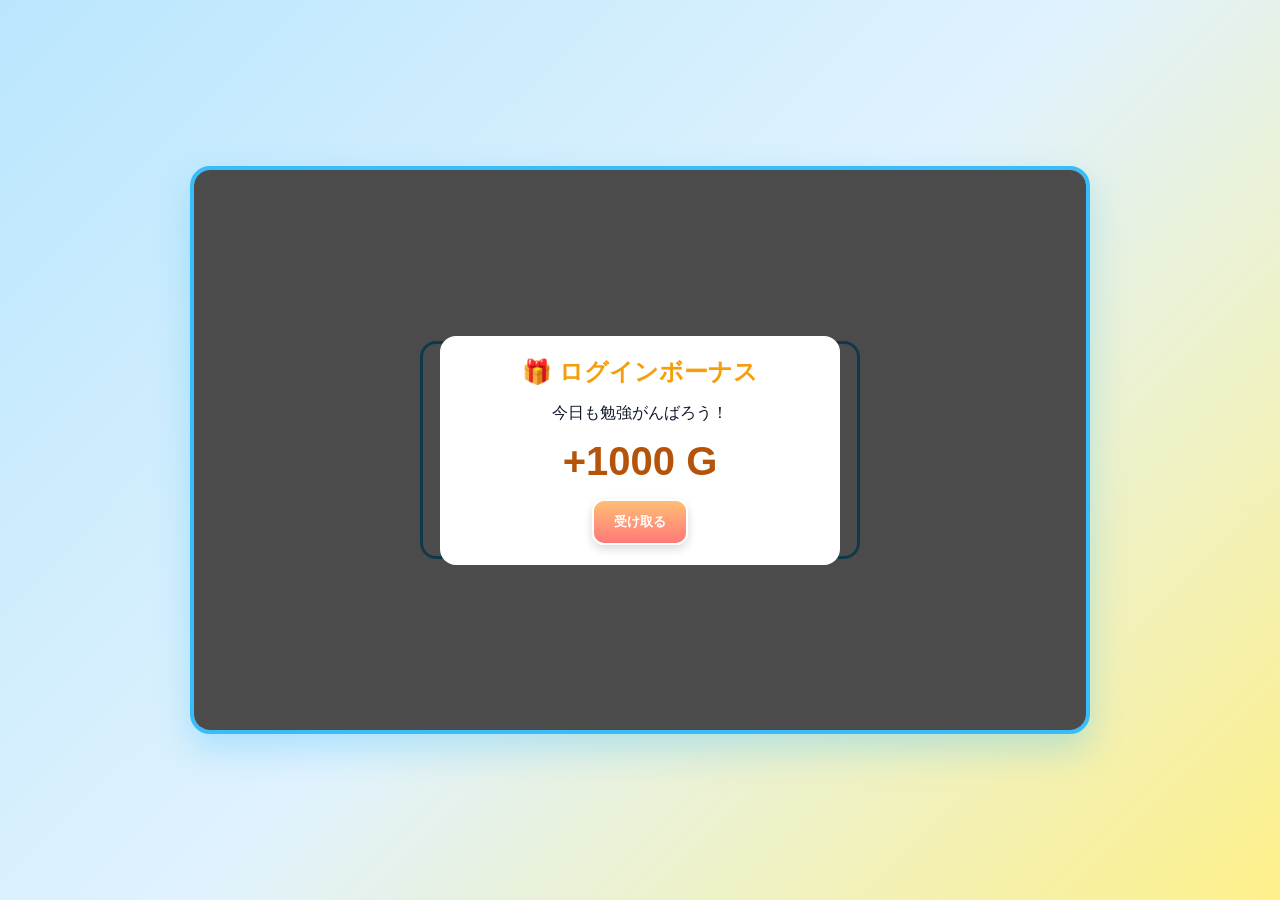
<file: index.html>
<!DOCTYPE html>
<html lang="ja">
<head>
<meta charset="UTF-8">
<meta name="viewport" content="width=device-width, initial-scale=1.0">
<title>漢字モンスターハンターRPG - ULTRA</title>
<style>
  :root {
    --primary: #3b82f6;
    --primary-dark: #0284c7;
    --accent: #ef4444;
    --gold: #f59e0b;
    --gold-light: #fef08a;
    --success: #22c55e;
    --bg-main: #e0f2fe;
    --panel-bg: rgba(255, 255, 255, 0.95);
    --text-main: #0f172a;
    --text-sub: #475569;
    --kanji-color: #e11d48; /* デフォルト漢字カラー */
  }

  * { box-sizing: border-box; margin: 0; padding: 0; font-family: 'Hiragino Sans', 'Meiryo', sans-serif; user-select: none; }

  body {
    background-color: var(--bg-main);
    color: var(--text-main);
    min-height: 100vh;
    display: flex;
    justify-content: center;
    align-items: center;
    background-image: linear-gradient(135deg, #bae6fd 0%, #e0f2fe 50%, #fef08a 100%);
    padding: 10px;
  }

  #game-container {
    width: 100%;
    max-width: 900px;
    background: var(--panel-bg);
    border: 4px solid #38bdf8;
    border-radius: 20px;
    box-shadow: 0 15px 35px rgba(56, 189, 248, 0.3);
    overflow: hidden;
    position: relative;
  }

  .screen { display: none; padding: 20px; flex-direction: column; gap: 15px; min-height: 560px; }
  .screen.active { display: flex; }

  /* COMMON BUTTONS & UI */
  .btn-action {
    padding: 12px 20px;
    background: linear-gradient(180deg, #ffbe76 0%, #ff7979 100%);
    color: #fff;
    font-weight: bold;
    border: 2px solid #fff;
    border-radius: 12px;
    cursor: pointer;
    box-shadow: 0 4px 10px rgba(0,0,0,0.15);
    transition: all 0.2s;
  }
  .btn-action:hover { transform: translateY(-2px); }

  .nav-btn {
    background: #f1f5f9;
    border: 2px solid #cbd5e1;
    color: var(--text-sub);
    padding: 6px 12px;
    border-radius: 8px;
    cursor: pointer;
    font-weight: bold;
    font-size: 0.9rem;
  }
  .nav-btn:hover { background: #e2e8f0; }

  /* GLOBAL STATUS BAR & EXP BAR */
  .status-bar {
    background: #0284c7;
    color: #fff;
    padding: 10px 15px;
    font-size: 0.85rem;
    font-weight: bold;
  }
  .status-info {
    display: flex;
    justify-content: space-between;
    align-items: center;
    flex-wrap: wrap;
    gap: 8px;
    margin-bottom: 6px;
  }
  .exp-bar-container {
    width: 100%;
    height: 10px;
    background: rgba(255, 255, 255, 0.3);
    border-radius: 5px;
    overflow: hidden;
    position: relative;
  }
  .exp-bar-fill {
    height: 100%;
    background: #22c55e;
    width: 0%;
    transition: width 0.4s ease;
  }

  /* RULE SCREEN */
  #screen-rule { align-items: center; justify-content: center; text-align: center; }
  .rule-card { background: #fff; border: 3px solid #38bdf8; border-radius: 16px; padding: 25px; max-width: 500px; }

  /* TITLE SCREEN */
  #screen-title { align-items: center; justify-content: center; text-align: center; background: linear-gradient(180deg, #7dd3fc 0%, #e0f2fe 100%); }
  .title-header { font-size: 2.5rem; font-weight: 900; color: #0284c7; text-shadow: 2px 2px 0 #fff; margin-bottom: 10px; }

  /* MENU & SELECTION */
  .menu-grid { display: grid; grid-template-columns: repeat(auto-fit, minmax(110px, 1fr)); gap: 8px; margin-bottom: 10px; }
  .quest-layout { display: grid; grid-template-columns: 1fr 1fr; gap: 15px; }

  .quest-card {
    background: #fff; border: 2px solid #cbd5e1; border-radius: 12px; padding: 12px;
    cursor: pointer; transition: all 0.2s; text-align: left;
  }
  .quest-card:hover { border-color: #0284c7; transform: translateY(-2px); }

  /* BATTLE SCREEN & EFFECTS */
  .battle-area { background: #f0f9ff; border-radius: 16px; padding: 15px; border: 2px solid #7dd3fc; text-align: center; position: relative; overflow: hidden; }
  .monster-icon { font-size: 4.5rem; transition: transform 0.1s; display: inline-block; }
  
  /* Shake animation */
  .shake { animation: shakeAnim 0.4s ease-in-out; }
  @keyframes shakeAnim {
    0% { transform: translate(0, 0) rotate(0deg); }
    20% { transform: translate(-12px, 6px) rotate(-8deg); }
    40% { transform: translate(12px, -6px) rotate(8deg); }
    60% { transform: translate(-8px, 4px) rotate(-4deg); }
    80% { transform: translate(8px, -4px) rotate(4deg); }
    100% { transform: translate(0, 0) rotate(0deg); }
  }

  /* Slash & Damage Overlay */
  .slash-effect {
    position: absolute; top: 30%; left: 50%; transform: translate(-50%, -50%) rotate(-30deg);
    width: 0%; height: 8px; background: #fff; box-shadow: 0 0 15px #ef4444, 0 0 25px #f59e0b;
    opacity: 0; pointer-events: none; z-index: 20;
  }
  .slash-active {
    animation: slashAnim 0.3s ease-out forwards;
  }
  @keyframes slashAnim {
    0% { width: 0%; opacity: 1; }
    50% { width: 80%; opacity: 1; }
    100% { width: 100%; opacity: 0; }
  }

  .damage-pop {
    position: absolute; top: 25%; left: 50%; transform: translate(-50%, -50%);
    font-size: 2.8rem; font-weight: 900; color: #ef4444; text-shadow: 2px 2px 0 #fff, -2px -2px 0 #fff;
    opacity: 0; pointer-events: none; z-index: 21;
  }
  .damage-active {
    animation: popAnim 0.6s ease-out forwards;
  }
  @keyframes popAnim {
    0% { opacity: 0; transform: translate(-50%, 0) scale(0.5); }
    50% { opacity: 1; transform: translate(-50%, -30px) scale(1.3); }
    100% { opacity: 0; transform: translate(-50%, -50px) scale(1); }
  }

  .timer-bar-container { width: 100%; height: 8px; background: #cbd5e1; border-radius: 4px; overflow: hidden; margin-bottom: 8px; display: none; }
  .timer-bar-fill { height: 100%; background: #ef4444; width: 100%; transition: width 0.1s linear; }

  .hp-bar-container { width: 100%; max-width: 300px; height: 14px; background: #cbd5e1; border-radius: 7px; overflow: hidden; margin: 5px auto; }
  .hp-bar-fill { height: 100%; background: #f43f5e; width: 100%; transition: width 0.3s; }

  .kanji-context { font-size: 1.8rem; font-weight: 900; margin: 15px 0; }
  .kanji-context span { color: var(--kanji-color); text-decoration: underline; font-size: 2.4rem; transition: color 0.3s; }

  .options-grid { display: grid; grid-template-columns: 1fr 1fr; gap: 10px; }
  .btn-option { background: #fff; border: 2px solid #38bdf8; padding: 12px; border-radius: 10px; font-size: 1.1rem; font-weight: bold; cursor: pointer; }

  /* ITEM BAR IN BATTLE */
  .item-bar { display: flex; justify-content: center; gap: 8px; margin-top: 10px; flex-wrap: wrap; }
  .btn-item { background: #fef3c7; border: 2px solid #f59e0b; padding: 6px 10px; border-radius: 8px; font-size: 0.8rem; font-weight: bold; cursor: pointer; }

  /* PANELS & MODAL */
  .panel-box { background: #fff; border: 2px solid #e2e8f0; border-radius: 12px; padding: 15px; }
  .grid-2col { display: grid; grid-template-columns: 1fr 1fr; gap: 15px; }

  .modal-overlay { position: absolute; top:0; left:0; width:100%; height:100%; background: rgba(0,0,0,0.7); display: none; justify-content: center; align-items: center; z-index: 100; }
  .modal-card { background: #fff; border-radius: 16px; padding: 20px; text-align: center; max-width: 400px; width: 90%; }

  /* FULLSCREEN WARNING CUT-IN */
  .cutin-overlay {
    position: absolute; top: 0; left: 0; width: 100%; height: 100%;
    background: rgba(15, 23, 42, 0.95); z-index: 200; display: none;
    flex-direction: column; justify-content: center; align-items: center; text-align: center;
    color: #fff; animation: fadeIn 0.3s ease;
  }
  .cutin-title { font-size: 3rem; font-weight: 900; margin-bottom: 10px; text-shadow: 0 0 20px currentColor; }
  .cutin-sub { font-size: 1.2rem; font-weight: bold; margin-bottom: 25px; }

  /* MONSTER COLLECTION GRID */
  .zukan-grid { display: grid; grid-template-columns: repeat(auto-fill, minmax(100px, 1fr)); gap: 10px; max-height: 400px; overflow-y: auto; padding: 5px; }
  .zukan-card { border: 2px solid #cbd5e1; border-radius: 10px; padding: 10px; text-align: center; background: #f8fafc; position: relative; }
  .zukan-card.locked { opacity: 0.4; filter: grayscale(100%); }
  .zukan-card .z-icon { font-size: 2.5rem; }
  .zukan-card .z-name { font-size: 0.75rem; font-weight: bold; margin-top: 4px; }
  .zukan-card .z-rare { font-size: 0.65rem; color: #f59e0b; font-weight: bold; }

  /* TITLE ITEM UI */
  .title-card {
    display: flex; justify-content: space-between; align-items: center;
    padding: 8px 12px; border: 2px solid #e2e8f0; border-radius: 8px; margin-bottom: 6px;
    background: #f8fafc;
  }
  .title-card.unlocked { background: #fff; border-color: #38bdf8; }
  .title-card.active-title { border-color: #f59e0b; background: #fefce8; }

  .color-btn { width: 30px; height: 30px; border-radius: 50%; border: 2px solid #fff; cursor: pointer; display: inline-block; margin: 0 4px; }

  @media (max-width: 600px) {
    .quest-layout, .grid-2col { grid-template-columns: 1fr; }
    .kanji-context { font-size: 1.3rem; }
    .kanji-context span { font-size: 1.8rem; }
    .cutin-title { font-size: 2.2rem; }
  }
</style>
</head>
<body>

<div id="game-container">

  <!-- CUT-IN OVERLAY (ONI, GOD, RARE) -->
  <div class="cutin-overlay" id="cutin-screen">
    <div class="cutin-title" id="cutin-title-text">👹 WARNING</div>
    <div class="cutin-sub" id="cutin-sub-text">鬼級モンスター現る！</div>
    <button class="btn-action" style="font-size:1.2rem; padding:12px 30px;" onclick="closeCutin()">開戦！</button>
  </div>

  <!-- MODAL: LOGIN BONUS -->
  <div class="modal-overlay" id="modal-login">
    <div class="modal-card">
      <h2 style="color:#f59e0b;">🎁 ログインボーナス</h2>
      <p style="margin: 15px 0;">今日も勉強がんばろう！</p>
      <div style="font-size: 2.5rem; font-weight: bold; color: #b45309;">+1000 G</div>
      <button class="btn-action" style="margin-top: 15px;" onclick="closeModal('modal-login')">受け取る</button>
    </div>
  </div>

  <!-- SCREEN -1: RULES -->
  <div id="screen-rule" class="screen active">
    <div class="rule-card">
      <h2 style="color:#0284c7; margin-bottom:10px;">📜 プレイヤーの約束</h2>
      <p style="margin-bottom:15px; font-weight:bold;">学校やおうちのきまり・ルールを守って使えますか？</p>
      <p style="color:#ef4444; font-size:0.85rem; margin-bottom:20px;">⚠️ ルールを守れない場合、このゲームは使えなくなります。</p>
      <button class="btn-action" onclick="agreeRules()">はい（約束を守る）</button>
      <button class="nav-btn" style="margin-left:10px;" onclick="alert('ルールを守ってあそびましょう！')">いいえ</button>
    </div>
  </div>

  <!-- STATUS BAR & EXP BAR -->
  <div class="status-bar" id="global-status" style="display:none;">
    <div class="status-info">
      <span>👤 ハンター</span>
      <span id="ui-title-name" style="color:var(--gold-light);">【かけだしハンター】</span>
      <span id="ui-rank">Lv.1</span>
      <span id="ui-exp-text" style="font-size:0.8rem; color:#bae6fd;">EXP: 0/100</span>
      <span id="ui-gold">💰 0 G</span>
    </div>
    <div class="exp-bar-container" title="経験値バー">
      <div class="exp-bar-fill" id="ui-exp-fill"></div>
    </div>
  </div>

  <!-- SCREEN 0: TITLE -->
  <div id="screen-title" class="screen">
    <div class="title-header">漢字モンスター<br>ハンター ULTRA</div>
    <p style="color:#0369a1; font-weight:bold; margin-bottom:20px;">～ 冒険×学習の究極RPG ～</p>
    <button class="btn-action" style="font-size:1.2rem; padding:15px 40px;" onclick="goToSelectScreen()">冒険をはじめる！</button>
  </div>

  <!-- SCREEN 1: MAIN LOBBY -->
  <div id="screen-select" class="screen">
    <div class="menu-grid">
      <button class="nav-btn" onclick="showScreen('screen-shop')">🛒 道具屋</button>
      <button class="nav-btn" onclick="showScreen('screen-missions')">🎯 ミッション</button>
      <button class="nav-btn" onclick="showScreen('screen-zukan')">📖 図鑑</button>
      <button class="nav-btn" onclick="showScreen('screen-stats')">📊 ログ</button>
    </div>

    <div style="background:#e0f2fe; padding:8px 12px; border-radius:8px; border:1px solid #7dd3fc; font-weight:bold; color:#0369a1; font-size:0.85rem;" id="range-info">
      📌 現在の出題範囲: No.1 ～ No.54
    </div>

    <!-- レア笛有効インジケーター -->
    <div id="flute-active-badge" style="display:none; background:#fef08a; border:2px dashed #f59e0b; padding:6px 12px; border-radius:8px; font-weight:bold; color:#b45309; text-align:center; margin-top:6px;">
      🪈 「レアモンスターの笛」使用中！次回レア確率100%！
    </div>

    <div class="quest-layout" style="margin-top:10px;">
      <div>
        <h3 style="color:#0284c7; margin-bottom:8px;">⚔️ メインクエスト</h3>
        <div class="quest-card" onclick="startBattle('easy')">
          <strong>🌱 初級クエスト</strong>
          <p style="font-size:0.8rem; color:var(--text-sub);">4択問題 / ひらがな選択</p>
        </div>
        <div class="quest-card" style="margin-top:8px;" onclick="startBattle('normal')">
          <strong>⚔️ 中級クエスト</strong>
          <p style="font-size:0.8rem; color:var(--text-sub);">標準難易度 4択バトル</p>
        </div>
        <div class="quest-card" style="margin-top:8px;" onclick="startBattle('hard')">
          <strong>🔥 上級・キーボード記述</strong>
          <p style="font-size:0.8rem; color:var(--text-sub);" id="hard-clear-status">直接入力で攻撃！（クリア: 0/5）</p>
        </div>
      </div>

      <div>
        <h3 style="color:#ef4444; margin-bottom:8px;">☠️ エクストラクエスト</h3>
        
        <div class="quest-card" id="card-oni" style="display:none;" onclick="startBattle('oni')">
          <strong>👹 鬼級クエスト</strong>
          <p style="font-size:0.8rem; color:var(--text-sub);" id="oni-status">鬼のような難易度！クリア数: 0/3</p>
        </div>

        <div class="quest-card" style="margin-top:8px; display:none;" id="card-god" onclick="startBattle('god')">
          <strong>⚡ 伝説の神級（裏ボス）</strong>
          <p style="font-size:0.8rem; color:var(--text-sub);">1問15秒制限の極限タイムアタック！</p>
        </div>
        
        <h3 style="color:#0284c7; margin-top:15px; margin-bottom:8px;">✨ 特殊バトル</h3>
        <div class="quest-card" onclick="startBattle('weakness')">
          <strong>🎯 にがて克服バトル</strong>
          <p style="font-size:0.8rem; color:var(--text-sub);" id="weakness-text">間違えた問題を集中復習</p>
        </div>
      </div>
    </div>
  </div>

  <!-- SCREEN 2: BATTLE -->
  <div id="screen-battle" class="screen">
    <div style="display:flex; justify-content:space-between; align-items:center;">
      <button class="nav-btn" onclick="confirmEscape()">🏃 逃げる</button>
      <span id="q-counter" style="font-weight:bold;">第 1 / 10 問</span>
    </div>

    <div class="timer-bar-container" id="timer-box">
      <div class="timer-bar-fill" id="timer-fill"></div>
    </div>

    <div class="battle-area" id="battle-box">
      <!-- Damage & Slash Effects -->
      <div class="slash-effect" id="slash-ef"></div>
      <div class="damage-pop" id="damage-ef">-100</div>

      <div class="monster-icon" id="m-icon">👾</div>
      <h3 id="m-name" style="color:#0284c7;">モンスター</h3>
      <div class="hp-bar-container">
        <div class="hp-bar-fill" id="m-hp-fill"></div>
      </div>
      <div class="kanji-context" id="q-context">問題がここに入ります</div>
    </div>

    <!-- ITEM USE BAR -->
    <div class="item-bar">
      <button class="btn-item" onclick="useItem('glasses')">🕶️ カンニンググラス (<span id="item-glasses-count">0</span>)</button>
      <button class="btn-item" onclick="useItem('timeStop')">⏰ タイムストップ (<span id="item-timeStop-count">0</span>)</button>
      <button class="btn-item" onclick="useItem('expBook')">📖 経験値2倍の書 (<span id="item-expBook-count">0</span>)</button>
    </div>

    <!-- CONTROLS -->
    <div class="options-grid" id="opt-grid"></div>
    <div id="input-grid" style="display:none; text-align:center;">
      <input type="text" id="ans-input" style="padding:10px; font-size:1.2rem; width:60%; border-radius:8px; border:2px solid #38bdf8;" placeholder="ひらがな..." autocomplete="off">
      <button class="btn-action" onclick="submitInputAnswer()">攻撃！</button>
    </div>
  </div>

  <!-- SCREEN 3: RESULT -->
  <div id="screen-result" class="screen" style="text-align:center;">
    <h2 id="res-title" style="color:#0284c7; font-size:2rem;">CLEAR!</h2>
    <div class="panel-box" style="margin:15px 0;">
      <p id="res-exp" style="font-size:1.2rem; font-weight:bold; color:#b45309;">獲得EXP: +0</p>
      <p id="res-gold" style="font-size:1.2rem; font-weight:bold; color:#d97706;">獲得ゴールド: +0 G</p>
      <p id="res-acc" style="margin-top:5px; font-weight:bold;">正答率: 0%</p>
    </div>
    <button class="btn-action" onclick="showScreen('screen-select')">ロビーへ戻る</button>
  </div>

  <!-- SCREEN: SHOP -->
  <div id="screen-shop" class="screen">
    <div style="display:flex; justify-content:space-between; align-items:center;">
      <h3>🛒 道具屋</h3>
      <button class="nav-btn" onclick="showScreen('screen-select')">戻る</button>
    </div>
    <div id="shop-list" style="display:flex; flex-direction:column; gap:10px; margin-top:10px;"></div>
  </div>

  <!-- SCREEN: MISSIONS & ACHIEVEMENTS -->
  <div id="screen-missions" class="screen">
    <div style="display:flex; justify-content:space-between; align-items:center;">
      <h3>🎯 ミッション & 称号</h3>
      <button class="nav-btn" onclick="showScreen('screen-select')">戻る</button>
    </div>
    <div class="grid-2col" style="margin-top:10px;">
      <div class="panel-box">
        <h4>📅 デイリーミッション</h4>
        <div id="daily-list" style="margin-top:8px;"></div>

        <!-- 漢字カラーチェンジ設定エリア（所持している場合表示） -->
        <div id="color-change-panel" style="margin-top:20px; display:none; border-top:2px solid #e2e8f0; padding-top:10px;">
          <h4>🎨 漢字カラー設定</h4>
          <p style="font-size:0.75rem; color:var(--text-sub); margin-bottom:8px;">漢字の強調テーマカラーを変更できます</p>
          <div style="display:flex; gap:10px; align-items:center;">
            <div class="color-btn" style="background:#e11d48;" onclick="setKanjiColor('#e11d48')" title="ローズ"></div>
            <div class="color-btn" style="background:#f59e0b;" onclick="setKanjiColor('#f59e0b')" title="ゴールド"></div>
            <div class="color-btn" style="background:#10b981;" onclick="setKanjiColor('#10b981')" title="エメラルド"></div>
            <div class="color-btn" style="background:#8b5cf6;" onclick="setKanjiColor('#8b5cf6')" title="ネオンパープル"></div>
            <div class="color-btn" style="background:#06b6d4;" onclick="setKanjiColor('#06b6d4')" title="シアン"></div>
          </div>
        </div>
      </div>
      <div class="panel-box">
        <h4>🏆 獲得・装備できる称号</h4>
        <p style="font-size:0.75rem; color:var(--text-sub); margin-bottom:8px;">経験値を貯めると新しい称号が解放されます！</p>
        <div id="title-list" style="display:flex; flex-direction:column; gap:4px;"></div>
      </div>
    </div>
  </div>

  <!-- SCREEN: MONSTER ZUKAN -->
  <div id="screen-zukan" class="screen">
    <div style="display:flex; justify-content:space-between; align-items:center;">
      <h3>📖 モンスター図鑑 (<span id="zukan-count">0/30</span>)</h3>
      <button class="nav-btn" onclick="showScreen('screen-select')">戻る</button>
    </div>
    <div class="zukan-grid" id="zukan-grid-box" style="margin-top:10px;"></div>
  </div>

  <!-- SCREEN: STATS / LOGS -->
  <div id="screen-stats" class="screen">
    <div style="display:flex; justify-content:space-between; align-items:center;">
      <h3>📊 学習ログ & 成績</h3>
      <button class="nav-btn" onclick="showScreen('screen-select')">戻る</button>
    </div>
    <div class="panel-box" style="margin-top:10px;">
      <h4>総学習データ</h4>
      <p id="stat-total-q" style="margin-top:5px;">解いた問題数: 0問</p>
      <p id="stat-total-acc">全体正答率: 0%</p>
      <h4 style="margin-top:15px;">直近のプレイ履歴</h4>
      <div id="log-list" style="margin-top:8px;"></div>
    </div>
  </div>

</div>

<script>
// ==========================================
// ⚙️ 出題範囲の設定
// ==========================================
const RANGE_START = 1;
const RANGE_END = 54;
// ==========================================

// 🏆 称号データ
const TITLE_MASTER_DATA = [
  { name: 'かけだしハンター', reqExp: 0 },
  { name: '見習い漢字士', reqExp: 50 },
  { name: '漢字討伐隊員', reqExp: 120 },
  { name: '熟練の漢字ハンター', reqExp: 500 },
  { name: '漢字マスター', reqExp: 1200 },
  { name: '鬼斬りの英雄', reqExp: 2500 },
  { name: '漢字大将軍', reqExp: 5000 },
  { name: '漢字を極めし神', reqExp: 10000 }
];

// 👾 モンスター全30体データ
const MONSTER_DATABASE = [
  { id: 'm1', name: 'スライムカンジ', icon: '🟢', type: 'normal', rare: 1 },
  { id: 'm2', name: 'ゴブリンボキャブラ', icon: '👺', type: 'normal', rare: 1 },
  { id: 'm3', name: 'オークヨミカタ', icon: '🐗', type: 'normal', rare: 1 },
  { id: 'm4', name: 'ドクロカキジュン', icon: '💀', type: 'normal', rare: 1 },
  { id: 'm5', name: 'ウルフペディア', icon: '🐺', type: 'normal', rare: 1 },
  { id: 'm6', name: 'バットレター', icon: '🦇', type: 'normal', rare: 1 },
  { id: 'm7', name: 'キャットディクショナリー', icon: '🐱', type: 'normal', rare: 1 },
  { id: 'm8', name: 'ゴーストテキスト', icon: '👻', type: 'normal', rare: 1 },
  { id: 'm9', name: 'ミイラリポート', icon: '🧟', type: 'normal', rare: 1 },
  { id: 'm10', name: 'ゴーレムブック', icon: '🗿', type: 'normal', rare: 1 },
  { id: 'm11', name: 'スパイダーノート', icon: '🕷️', type: 'normal', rare: 1 },
  { id: 'm12', name: 'サソリペン', icon: '🦂', type: 'normal', rare: 1 },
  { id: 'm13', name: 'スネークスクロール', icon: '🐍', type: 'normal', rare: 1 },
  { id: 'm14', name: 'キノコドリル', icon: '🍄', type: 'normal', rare: 1 },
  { id: 'm15', name: 'サボテンライティング', icon: '🌵', type: 'normal', rare: 1 },
  { id: 'm16', name: 'クラゲインク', icon: '🪼', type: 'normal', rare: 1 },
  
  // 💎 希少レアモンスター (6体)
  { id: 'm_rare1', name: 'メタルスライム字', icon: '🩶', type: 'rare', rare: 3, expMult: 3, goldMult: 3 },
  { id: 'm_rare2', name: '黄金のドリルキャット', icon: '🌟', type: 'rare', rare: 4, expMult: 4, goldMult: 5 },
  { id: 'm_rare3', name: 'ダイヤの文字精霊', icon: '💎', type: 'rare', rare: 4, expMult: 5, goldMult: 4 },
  { id: 'm_rare4', name: '虹色パピルス', icon: '🌈', type: 'rare', rare: 5, expMult: 6, goldMult: 6 },
  { id: 'm_rare5', name: '千載一遇タイタン', icon: '🗿', type: 'rare', rare: 5, expMult: 7, goldMult: 7 },
  { id: 'm_rare6', name: '黄金竜・レジェンド', icon: '🔱', type: 'rare', rare: 5, expMult: 10, goldMult: 10 },

  // 👹 鬼級用 (3体)
  { id: 'm_oni1', name: '阿修羅漢字鬼', icon: '👹', type: 'oni', rare: 4 },
  { id: 'm_oni2', name: '夜叉羅刹王', icon: '👺', type: 'oni', rare: 4 },
  { id: 'm_oni3', name: '獄炎将軍・アカオニ', icon: '♨️', type: 'oni', rare: 4 },

  // ⚡ 神級用 (5体)
  { id: 'm_god1', name: '漢字神・ゼウス', icon: '⚡', type: 'god', rare: 5 },
  { id: 'm_god2', name: '終焉竜・デスガンジ', icon: '🐉', type: 'god', rare: 5 },
  { id: 'm_god3', name: '幻獣・フェニックス', icon: '🐦‍🔥', type: 'god', rare: 5 },
  { id: 'm_god4', name: '暗黒魔導王', icon: '🔮', type: 'god', rare: 5 },
  { id: 'm_god5', name: '創世主・カンジオー', icon: '👑', type: 'god', rare: 5 }
];

const rawText = `
1,葉,葉（は）,青葉（あおば）,落ち葉（おちば）
2,起,起きる（おきる）,起立（きりつ）
3,速,速い（はやい）,速力（そくりょく）,音速（おんそく）
4,面,面（めん）,面会（めんかい）,面前（めんぜん）
5,台,台（だい）,台風（たいふう）,台所（だいどころ）
6,緑,緑（みどり）,緑茶（りょくちゃ）,緑化（りょくか）
7,感,感じる（かんじる）,感心（かんしん）,感動（かんどう）
8,豆,豆（まめ）,大豆（だいず）,小豆（あずき）
9,物,物（もの）,品物（しなもの）,作物（さくもつ）
10,様,様子（ようす）,王様（おうさま）,神様（かみさま）
11,仕,仕える（つかえる）,仕事（しごと）
12,練,練習（れんしゅう）,練る（ねる）
13,習,習う（ならう）,習字（しゅうじ）,自習（じしゅう）
14,州,九州（きゅうしゅう）,中州（なかす）
15,央,中央（ちゅうおう）
16,横,横顔（よこがお）,真横（まよこ）,横道（よこみち）
17,倍,倍数（ばいすう）,二倍（にばい）
18,馆,図書館（としょかん）,館内（かんない）
19,事,事（こと）,火事（かじ）,食事（しょくじ）
20,号,暗号（あんごう）,記号（きごう）
21,使,使う（つかう）,使用（しよう）
22,意,意外（いがい）,意気（いき）,意見（いけん）
23,味,味（あじ）,意味（いみ）,味方（みかた）
24,漢,漢字（かんじ）,漢語（かんご）
25,表,表（おもて）,表す（あらわす）
26,調,調べる（しらべる）,調子（ちょうし）
27,柱,柱（はしら）,石柱（せきちゅう）
28,所,所（ところ）,所有（しょゆう）
29,取,取る（とる）,取っ手（とって）
30,局,局外（きょくがい）,局地（きょくち）
31,勉,勉強（べんきょう）,勉学（べんがく）
32,強,強い（つよい）,強調（きょうちょう）,強風（きょうふう）
33,問,問題（もんだい）,問う（とう）,質問（しつもん）
34,題,宿題（しゅくだい）,題名（だいめい）
35,答,答え（こたえ）,回答（かいとう）
36,親,親（おや）,親切（しんせつ）,両親（りょうしん）
37,切,切る（きる）,大切（たいせつ）,切符（きっぷ）
38,代,代わり（かわり）,時代（じだい）,交代（こうたい）
39,旅,旅（たび）,旅行（りょこう）,旅人（たびびと）
40,画,計画（けいかく）,画数（かくすう）,映画（えいが）
41,界,世界（せかい）,限界（げんかい）
42,野,野原（のはら）,野菜（やさい）,分野（ぶんや）
43,菜,白菜（はくさい）,菜園（さいえん）
44,開,開く（ひらく）,開会（かいかい）,開始（かいし）
45,閉,閉じる（とじる）,閉会（へいかい）
46,理,理由（りゆう）,料理（りょうり）,地理（ちり）
47,料,料金（りょうきん）,材料（ざいりょう）
48,知,知る（しる）,知識（ちしき）,通知（つうち）
49,進,進む（すすむ）,進化（しんか）,進路（しんろ）
50,落,落ちる（おちる）,落石（らくせき）
51,集,集まる（あつまる）,集合（しゅうごう）,集金（しゅうきん）
52,重,重い（おもい）,体重（たいじゅう）,重要（じゅうよう）
53,軽,軽い（かるい）,軽食（けいしょく）
54,短,短い（みじかい）,短時間（たんじかん）
`;

let allFlatQuestions = [];
let scopedQuestions = [];

let userState = {
  exp: 0,
  gold: 1000,
  items: { 
    glasses: 0, 
    timeStop: 0, 
    rareFlute: 0, 
    kanjiColor: false, 
    expBook: 0 
  },
  kanjiColorHex: '#e11d48',
  fluteActive: false,
  equippedTitle: 'かけだしハンター',
  lastLogin: '',
  stats: { totalAnswered: 0, totalCorrect: 0, history: [] },
  wrongHistory: [],
  dailyProgress: 0,
  clears: { hard: 0, oni: 0, god: 0 },
  defeatedMonsters: []
};

// 連続出現管理データ
let currentEncounters = {
  normal: { monster: null, remaining: 0 },
  oni: { monster: null, remaining: 0 },
  god: { monster: null, remaining: 0 }
};

let currentBattle = {
  mode: '',
  qList: [],
  qIndex: 0,
  correctCount: 0,
  isDoubleExp: false,
  monster: null,
  monsterHp: 100,
  timer: null,
  timeLeft: 15,
  maxTime: 15,
  isProcessing: false
};

window.onload = () => {
  parseDatabase();
  loadData();
  checkLoginBonus();
  updateUI();

  document.getElementById('ans-input').addEventListener('keypress', (e) => {
    if (e.key === 'Enter') submitInputAnswer();
  });
};

function parseDatabase() {
  const lines = rawText.trim().split('\n');
  allFlatQuestions = [];
  scopedQuestions = [];

  lines.forEach(line => {
    const parts = line.split(',');
    if (parts.length < 3) return;

    const num = parseInt(parts[0].trim(), 10);
    const groupKanji = parts[1].trim();

    for (let i = 2; i < parts.length; i++) {
      const item = parts[i].trim();
      const match = item.match(/(.+?)（(.+?)）/);
      if (match) {
        const word = match[1];
        const reading = match[2];
        const qObj = {
          num: num,
          id: `${num}_${i}`,
          kanji: groupKanji,
          word: word,
          reading: reading,
          context: `【${word}】の読み方を答えよ。`
        };

        allFlatQuestions.push(qObj);

        if (num >= RANGE_START && num <= RANGE_END) {
          scopedQuestions.push(qObj);
        }
      }
    }
  });

  document.getElementById('range-info').innerText = `📌 現在の出題範囲: No.${RANGE_START} ～ No.${RANGE_END} （対象問題数: ${scopedQuestions.length}問）`;
}

function agreeRules() { showScreen('screen-title'); }

function showScreen(id) {
  stopTimer();
  document.querySelectorAll('.screen').forEach(s => s.classList.remove('active'));
  document.getElementById(id).classList.add('active');
  if(id !== 'screen-rule' && id !== 'screen-title') {
    document.getElementById('global-status').style.display = 'block';
  }
  updateUI();
  if(id === 'screen-shop') renderShop();
  if(id === 'screen-missions') renderMissions();
  if(id === 'screen-zukan') renderZukan();
  if(id === 'screen-stats') renderStats();
}

function goToSelectScreen() { showScreen('screen-select'); }

function saveData() { localStorage.setItem('kanjiHunter_ultra', JSON.stringify(userState)); }
function loadData() {
  const data = localStorage.getItem('kanjiHunter_ultra');
  if(data) {
    const parsed = JSON.parse(data);
    userState = {...userState, ...parsed};
    if(!userState.clears) userState.clears = { hard: 0, oni: 0, god: 0 };
    if(!userState.defeatedMonsters) userState.defeatedMonsters = [];
    if(!userState.items) userState.items = { glasses: 0, timeStop: 0, rareFlute: 0, kanjiColor: false, expBook: 0 };
    if(userState.kanjiColorHex) document.documentElement.style.setProperty('--kanji-color', userState.kanjiColorHex);
  }
}

function checkLoginBonus() {
  const today = new Date().toLocaleDateString();
  if(userState.lastLogin !== today) {
    userState.lastLogin = today;
    userState.gold += 1000;
    userState.dailyProgress = 0;
    saveData();
    document.getElementById('modal-login').style.display = 'flex';
  }
}
function closeModal(id) { document.getElementById(id).style.display = 'none'; updateUI(); }

function updateUI() {
  const level = Math.floor(userState.exp / 100) + 1;
  const currentExpInLevel = userState.exp % 100;

  document.getElementById('ui-rank').innerText = `Lv.${level}`;
  document.getElementById('ui-gold').innerText = `💰 ${userState.gold} G`;
  document.getElementById('ui-title-name').innerText = `【${userState.equippedTitle}】`;
  document.getElementById('weakness-text').innerText = `間違えた問題: ${userState.wrongHistory.length}問`;

  document.getElementById('ui-exp-text').innerText = `EXP: ${currentExpInLevel}/100`;
  document.getElementById('ui-exp-fill').style.width = `${currentExpInLevel}%`;

  const hardClears = userState.clears.hard || 0;
  const oniClears = userState.clears.oni || 0;

  document.getElementById('hard-clear-status').innerText = `直接入力で攻撃！（クリア: ${hardClears}/5）`;

  const cardOni = document.getElementById('card-oni');
  if(hardClears >= 5) {
    cardOni.style.display = 'block';
    document.getElementById('oni-status').innerText = `鬼のような難易度！クリア数: ${oniClears}/3`;
  } else {
    cardOni.style.display = 'none';
  }

  const cardGod = document.getElementById('card-god');
  if(oniClears >= 3) {
    cardGod.style.display = 'block';
  } else {
    cardGod.style.display = 'none';
  }

  const fluteBadge = document.getElementById('flute-active-badge');
  if(userState.fluteActive) {
    fluteBadge.style.display = 'block';
  } else {
    fluteBadge.style.display = 'none';
  }
}

// 🎯 モンスター抽選ロジック（笛の効果に対応）
function selectMonsterForMode(mode) {
  let categoryKey = 'normal';
  if(mode === 'oni') categoryKey = 'oni';
  if(mode === 'god') categoryKey = 'god';

  // レアモンスターの笛がアクティブで通常クエストの場合
  if(categoryKey === 'normal' && userState.fluteActive) {
    userState.fluteActive = false; // 1回で消費
    saveData();
    const rareList = MONSTER_DATABASE.filter(m => m.type === 'rare');
    const chosen = rareList[Math.floor(Math.random() * rareList.length)];
    currentEncounters[categoryKey].monster = chosen;
    currentEncounters[categoryKey].remaining = Math.floor(Math.random() * 3) + 1;
    return chosen;
  }

  // まだ残り出現回数が残っている場合、同じモンスターを継続出現
  if(currentEncounters[categoryKey].monster && currentEncounters[categoryKey].remaining > 0) {
    currentEncounters[categoryKey].remaining--;
    return currentEncounters[categoryKey].monster;
  }

  // 新規抽選
  let chosen = null;

  if(categoryKey === 'normal') {
    // 15%の確率で希少レアモンスター出現
    const isRare = Math.random() < 0.15;
    if(isRare) {
      const rareList = MONSTER_DATABASE.filter(m => m.type === 'rare');
      chosen = rareList[Math.floor(Math.random() * rareList.length)];
    } else {
      const normalList = MONSTER_DATABASE.filter(m => m.type === 'normal');
      chosen = normalList[Math.floor(Math.random() * normalList.length)];
    }
  } else {
    const list = MONSTER_DATABASE.filter(m => m.type === categoryKey);
    chosen = list[Math.floor(Math.random() * list.length)];
  }

  currentEncounters[categoryKey].monster = chosen;
  currentEncounters[categoryKey].remaining = Math.floor(Math.random() * 3) + 1;

  return chosen;
}

function startBattle(mode) {
  currentBattle.mode = mode;
  currentBattle.qIndex = 0;
  currentBattle.correctCount = 0;
  currentBattle.isDoubleExp = false;
  currentBattle.monsterHp = 100;
  currentBattle.isProcessing = false;

  currentBattle.monster = selectMonsterForMode(mode);

  if(mode === 'weakness') {
    if(userState.wrongHistory.length === 0) return alert("苦手問題はありません！");
    currentBattle.qList = [...userState.wrongHistory].sort(() => 0.5 - Math.random()).slice(0, 10);
  } else {
    if(scopedQuestions.length === 0) return alert("指定範囲に問題がありません！");
    const shuffled = [...scopedQuestions].sort(() => 0.5 - Math.random());
    currentBattle.qList = shuffled.slice(0, 10);
  }

  if(currentBattle.monster.type === 'rare') {
    showCutin('✨ 希少モンスター遭遇！', `レア度★${currentBattle.monster.rare} 『${currentBattle.monster.name}』が出現！`);
  } else if(mode === 'oni') {
    showCutin('👹 WARNING!', `鬼級『${currentBattle.monster.name}』が出現！`);
  } else if(mode === 'god') {
    showCutin('⚡ GOD WARNING!', `神級『${currentBattle.monster.name}』が降臨！`);
  } else {
    showScreen('screen-battle');
    renderQuestion();
  }
}

function showCutin(title, sub) {
  document.getElementById('cutin-title-text').innerText = title;
  document.getElementById('cutin-sub-text').innerText = sub;
  document.getElementById('cutin-screen').style.display = 'flex';
}

function closeCutin() {
  document.getElementById('cutin-screen').style.display = 'none';
  showScreen('screen-battle');
  renderQuestion();
}

// ⚔️ 戦闘描画
function renderQuestion() {
  currentBattle.isProcessing = false;
  const q = currentBattle.qList[currentBattle.qIndex];
  
  document.getElementById('q-counter').innerText = `第 ${currentBattle.qIndex + 1} / ${currentBattle.qList.length} 問`;
  document.getElementById('m-icon').innerText = currentBattle.monster.icon;
  document.getElementById('m-name').innerText = currentBattle.monster.name;
  document.getElementById('m-hp-fill').style.width = `${currentBattle.monsterHp}%`;

  // コンテキスト（漢字強調表示）
  const highlightedWord = q.word.replace(q.kanji, `<span>${q.kanji}</span>`);
  document.getElementById('q-context').innerHTML = `【${highlightedWord}】の読み方は？`;

  // 所持アイテム数の更新
  document.getElementById('item-glasses-count').innerText = userState.items.glasses;
  document.getElementById('item-timeStop-count').innerText = userState.items.timeStop;
  document.getElementById('item-expBook-count').innerText = userState.items.expBook;

  const optGrid = document.getElementById('opt-grid');
  const inputGrid = document.getElementById('input-grid');

  if(currentBattle.mode === 'hard') {
    optGrid.style.display = 'none';
    inputGrid.style.display = 'block';
    const inputEl = document.getElementById('ans-input');
    inputEl.value = '';
    inputEl.focus();
  } else {
    optGrid.style.display = 'grid';
    inputGrid.style.display = 'none';
    optGrid.innerHTML = '';

    // ダミー選択肢作成
    let dummyPool = allFlatQuestions.filter(x => x.reading !== q.reading);
    dummyPool = dummyPool.sort(() => 0.5 - Math.random()).slice(0, 3);
    
    let choices = [q.reading, ...dummyPool.map(x => x.reading)];
    choices = choices.sort(() => 0.5 - Math.random());

    choices.forEach(ans => {
      const btn = document.createElement('button');
      btn.className = 'btn-option';
      btn.innerText = ans;
      btn.onclick = () => checkAnswer(ans);
      optGrid.appendChild(btn);
    });
  }

  // タイマー設定 (神級のみ15秒制限)
  if(currentBattle.mode === 'god') {
    document.getElementById('timer-box').style.display = 'block';
    startTimer(15);
  } else {
    document.getElementById('timer-box').style.display = 'none';
  }
}

function startTimer(seconds) {
  stopTimer();
  currentBattle.timeLeft = seconds;
  currentBattle.maxTime = seconds;
  const fill = document.getElementById('timer-fill');
  fill.style.width = '100%';

  currentBattle.timer = setInterval(() => {
    currentBattle.timeLeft -= 0.1;
    const pct = Math.max(0, (currentBattle.timeLeft / currentBattle.maxTime) * 100);
    fill.style.width = `${pct}%`;

    if(currentBattle.timeLeft <= 0) {
      stopTimer();
      checkAnswer(''); // タイムオーバーは不正解扱いに
    }
  }, 100);
}

function stopTimer() {
  if(currentBattle.timer) {
    clearInterval(currentBattle.timer);
    currentBattle.timer = null;
  }
}

function submitInputAnswer() {
  if(currentBattle.isProcessing) return;
  const inputVal = document.getElementById('ans-input').value.trim();
  checkAnswer(inputVal);
}

function checkAnswer(selectedAns) {
  if(currentBattle.isProcessing) return;
  currentBattle.isProcessing = true;
  stopTimer();

  const q = currentBattle.qList[currentBattle.qIndex];
  const isCorrect = (selectedAns === q.reading);

  userState.stats.totalAnswered++;

  if(isCorrect) {
    currentBattle.correctCount++;
    userState.stats.totalCorrect++;
    userState.dailyProgress++;

    // 苦手リストから削除
    userState.wrongHistory = userState.wrongHistory.filter(item => item.id !== q.id);

    // アニメーション＆ダメージ演出
    triggerAttackEffects();

    // HP減少
    const damage = 100 / currentBattle.qList.length;
    currentBattle.monsterHp = Math.max(0, currentBattle.monsterHp - damage);
    document.getElementById('m-hp-fill').style.width = `${currentBattle.monsterHp}%`;

  } else {
    // 不正解時は苦手リストに追加
    if(!userState.wrongHistory.some(item => item.id === q.id)) {
      userState.wrongHistory.push(q);
    }
    alert(`❌ 残念！ 正解は 「${q.reading}」 でした。`);
  }

  saveData();

  setTimeout(() => {
    currentBattle.qIndex++;
    if(currentBattle.qIndex < currentBattle.qList.length) {
      renderQuestion();
    } else {
      finishBattle();
    }
  }, isCorrect ? 600 : 200);
}

function triggerAttackEffects() {
  const mIcon = document.getElementById('m-icon');
  const slash = document.getElementById('slash-ef');
  const dmg = document.getElementById('damage-ef');

  mIcon.classList.add('shake');
  slash.classList.add('slash-active');
  dmg.classList.add('damage-active');

  setTimeout(() => {
    mIcon.classList.remove('shake');
    slash.classList.remove('slash-active');
    dmg.classList.remove('damage-active');
  }, 600);
}

// アイテム使用関数
function useItem(type) {
  if(userState.items[type] <= 0) return alert("アイテムを持っていません！");

  if(type === 'glasses') {
    if(currentBattle.mode === 'hard') return alert("上級クエストでは使用できません！");
    const q = currentBattle.qList[currentBattle.qIndex];
    const btns = document.querySelectorAll('.btn-option');
    let removed = 0;
    btns.forEach(btn => {
      if(btn.innerText !== q.reading && removed < 2) {
        btn.style.visibility = 'hidden';
        removed++;
      }
    });
    userState.items.glasses--;
  } else if(type === 'timeStop') {
    if(currentBattle.mode !== 'god') return alert("神級クエストでのみ使用可能です！");
    stopTimer();
    alert("⏰ タイムストップ発動！タイマーを停止しました！");
    userState.items.timeStop--;
  } else if(type === 'expBook') {
    if(currentBattle.isDoubleExp) return alert("すでに効果が適用されています！");
    currentBattle.isDoubleExp = true;
    alert("📖 経験値2倍の書を使用しました！このバトルの獲得EXPが2倍になります！");
    userState.items.expBook--;
  }

  saveData();
  renderQuestion();
}

function confirmEscape() {
  if(confirm("本当に逃げますか？（バトルの進行度はリセットされます）")) {
    showScreen('screen-select');
  }
}

function finishBattle() {
  stopTimer();
  
  const total = currentBattle.qList.length;
  const acc = (currentBattle.correctCount / total);
  
  // 基本報酬計算
  let baseExp = currentBattle.correctCount * 15;
  let baseGold = currentBattle.correctCount * 20;

  // レアモンスター倍率
  if(currentBattle.monster.expMult) baseExp *= currentBattle.monster.expMult;
  if(currentBattle.monster.goldMult) baseGold *= currentBattle.monster.goldMult;

  // 経験値2倍書
  if(currentBattle.isDoubleExp) baseExp *= 2;

  // モンスター撃破判定（正答率70%以上）
  const isClear = acc >= 0.7;

  if(isClear) {
    if(!userState.defeatedMonsters.includes(currentBattle.monster.id)) {
      userState.defeatedMonsters.push(currentBattle.monster.id);
    }

    if(currentBattle.mode === 'hard') userState.clears.hard = (userState.clears.hard || 0) + 1;
    if(currentBattle.mode === 'oni') userState.clears.oni = (userState.clears.oni || 0) + 1;
    if(currentBattle.mode === 'god') userState.clears.god = (userState.clears.god || 0) + 1;

    document.getElementById('res-title').innerText = '🎉 討伐成功！ (CLEAR!)';
    document.getElementById('res-title').style.color = '#0284c7';
  } else {
    document.getElementById('res-title').innerText = '💔 討伐失敗...';
    document.getElementById('res-title').style.color = '#ef4444';
  }

  userState.exp += baseExp;
  userState.gold += baseGold;

  // 履歴記録
  userState.stats.history.unshift({
    date: new Date().toLocaleString(),
    mode: currentBattle.mode,
    monster: currentBattle.monster.name,
    score: `${currentBattle.correctCount}/${total}`
  });
  if(userState.stats.history.length > 10) userState.stats.history.pop();

  // 称号チェック
  checkTitleUnlocks();

  saveData();

  document.getElementById('res-exp').innerText = `獲得EXP: +${baseExp}`;
  document.getElementById('res-gold').innerText = `獲得ゴールド: +${baseGold} G`;
  document.getElementById('res-acc').innerText = `正答率: ${Math.round(acc * 100)}% (${currentBattle.correctCount}/${total}問)`;

  showScreen('screen-result');
}

function checkTitleUnlocks() {
  TITLE_MASTER_DATA.forEach(t => {
    if(userState.exp >= t.reqExp && userState.equippedTitle === 'かけだしハンター') {
      // 初期状態の場合、上位の称号があれば自動更新
      userState.equippedTitle = t.name;
    }
  });
}

// 🛒 ショップの描画＆購入処理
function renderShop() {
  const shopList = document.getElementById('shop-list');
  shopList.innerHTML = '';

  const shopItems = [
    { id: 'glasses', name: '🕶️ カンニンググラス', desc: '4択から不正解を2つ消す', price: 150 },
    { id: 'timeStop', name: '⏰ タイムストップ', desc: '神級の制限時間をストップする', price: 300 },
    { id: 'expBook', name: '📖 経験値2倍の書', desc: 'バトルの獲得EXPを2倍にする', price: 400 },
    { id: 'rareFlute', name: '🪈 レアモンスターの笛', desc: '次回通常バトルでレアモンスター確定遭遇', price: 800 },
    { id: 'kanjiColor', name: '🎨 漢字カラーチェンジ機能', desc: '漢字の文字色を自由に変更可能にする（永続）', price: 1500, isUnique: true }
  ];

  shopItems.forEach(item => {
    const card = document.createElement('div');
    card.className = 'panel-box';
    card.style.display = 'flex';
    card.style.justifyContent = 'space-between';
    card.style.alignItems = 'center';

    const isOwned = item.isUnique && userState.items.kanjiColor;

    card.innerHTML = `
      <div>
        <strong>${item.name}</strong>
        <p style="font-size:0.8rem; color:var(--text-sub);">${item.desc}</p>
        <div style="font-size:0.85rem; color:#d97706; font-weight:bold; margin-top:2px;">💰 ${item.price} G</div>
      </div>
      <div>
        ${isOwned ? '<span style="color:#22c55e; font-weight:bold;">購入済み</span>' : `<button class="btn-action" onclick="buyItem('${item.id}', ${item.price}, ${item.isUnique || false})">購入</button>`}
      </div>
    `;
    shopList.appendChild(card);
  });
}

function buyItem(id, price, isUnique) {
  if(userState.gold < price) return alert("ゴールドが足りません！");

  userState.gold -= price;

  if(id === 'rareFlute') {
    userState.fluteActive = true;
    alert("🪈 「レアモンスターの笛」を使用しました！次回の出撃でレアモンスターが出現します！");
  } else if(isUnique) {
    userState.items[id] = true;
    alert("🎨 漢字カラーチェンジ機能を購入しました！ミッション画面で色を変更できます！");
  } else {
    userState.items[id] = (userState.items[id] || 0) + 1;
    alert("アイテムを購入しました！");
  }

  saveData();
  updateUI();
  renderShop();
}

// 🎯 ミッション＆称号の描画
function renderMissions() {
  const dailyList = document.getElementById('daily-list');
  const titleList = document.getElementById('title-list');

  // デイリーミッション
  const dailyTarget = 20;
  const progress = Math.min(dailyTarget, userState.dailyProgress || 0);
  const isDone = progress >= dailyTarget;

  dailyList.innerHTML = `
    <div style="background:#f8fafc; border:1px solid #cbd5e1; border-radius:8px; padding:10px;">
      <div style="font-weight:bold; font-size:0.9rem;">📝 本日20問に正解しよう！</div>
      <div style="font-size:0.8rem; color:var(--text-sub); margin-top:4px;">進捗: ${progress} / ${dailyTarget} 問</div>
      <div style="font-size:0.85rem; color:${isDone ? '#22c55e' : '#d97706'}; font-weight:bold; margin-top:4px;">
        ${isDone ? '✅ 達成済み！' : '報酬: 500 G'}
      </div>
    </div>
  `;

  // 漢字カラーパネルの制御
  const colorPanel = document.getElementById('color-change-panel');
  if(userState.items.kanjiColor) {
    colorPanel.style.display = 'block';
  } else {
    colorPanel.style.display = 'none';
  }

  // 称号リスト
  titleList.innerHTML = '';
  TITLE_MASTER_DATA.forEach(t => {
    const isUnlocked = userState.exp >= t.reqExp;
    const isEquipped = userState.equippedTitle === t.name;

    const div = document.createElement('div');
    div.className = `title-card ${isUnlocked ? 'unlocked' : ''} ${isEquipped ? 'active-title' : ''}`;
    div.innerHTML = `
      <div>
        <strong style="font-size:0.85rem; color:${isUnlocked ? '#0284c7' : '#94a3b8'};">${t.name}</strong>
        <div style="font-size:0.7rem; color:var(--text-sub);">必要EXP: ${t.reqExp}</div>
      </div>
      <div>
        ${isEquipped ? '<span style="color:#f59e0b; font-weight:bold; font-size:0.8rem;">装備中</span>' : 
          (isUnlocked ? `<button class="nav-btn" style="font-size:0.75rem; padding:4px 8px;" onclick="equipTitle('${t.name}')">装備</button>` : '<span style="font-size:0.75rem; color:#94a3b8;">未解放</span>')}
      </div>
    `;
    titleList.appendChild(div);
  });
}

function equipTitle(titleName) {
  userState.equippedTitle = titleName;
  saveData();
  updateUI();
  renderMissions();
}

function setKanjiColor(hexColor) {
  userState.kanjiColorHex = hexColor;
  document.documentElement.style.setProperty('--kanji-color', hexColor);
  saveData();
  alert("🎨 漢字の強調カラーを変更しました！");
}

// 📖 モンスター図鑑の描画
function renderZukan() {
  const gridBox = document.getElementById('zukan-grid-box');
  gridBox.innerHTML = '';

  let defeatedCount = 0;

  MONSTER_DATABASE.forEach(m => {
    const isDefeated = userState.defeatedMonsters.includes(m.id);
    if(isDefeated) defeatedCount++;

    const card = document.createElement('div');
    card.className = `zukan-card ${isDefeated ? '' : 'locked'}`;

    card.innerHTML = `
      <div class="z-icon">${isDefeated ? m.icon : '❓'}</div>
      <div class="z-name">${isDefeated ? m.name : '？？？？'}</div>
      <div class="z-rare">${'★'.repeat(m.rare)}</div>
    `;
    gridBox.appendChild(card);
  });

  document.getElementById('zukan-count').innerText = `${defeatedCount}/${MONSTER_DATABASE.length}`;
}

// 📊 学習ログの描画
function renderStats() {
  document.getElementById('stat-total-q').innerText = `解いた問題数: ${userState.stats.totalAnswered}問`;
  
  const accPct = userState.stats.totalAnswered > 0 
    ? Math.round((userState.stats.totalCorrect / userState.stats.totalAnswered) * 100) 
    : 0;
  
  document.getElementById('stat-total-acc').innerText = `全体正答率: ${accPct}%`;

  const logList = document.getElementById('log-list');
  logList.innerHTML = '';

  if(userState.stats.history.length === 0) {
    logList.innerHTML = '<p style="font-size:0.8rem; color:var(--text-sub);">プレイ履歴がありません</p>';
    return;
  }

  userState.stats.history.forEach(log => {
    const div = document.createElement('div');
    div.style.cssText = 'border-bottom: 1px solid #e2e8f0; padding: 6px 0; font-size: 0.8rem; display:flex; justify-content:space-between;';
    div.innerHTML = `
      <span>${log.date.split(' ')[0]} [${log.mode}] vs ${log.monster}</span>
      <strong style="color:#0284c7;">${log.score} 正解</strong>
    `;
    logList.appendChild(div);
  });
}
</script>
</body>
</html>
</file>
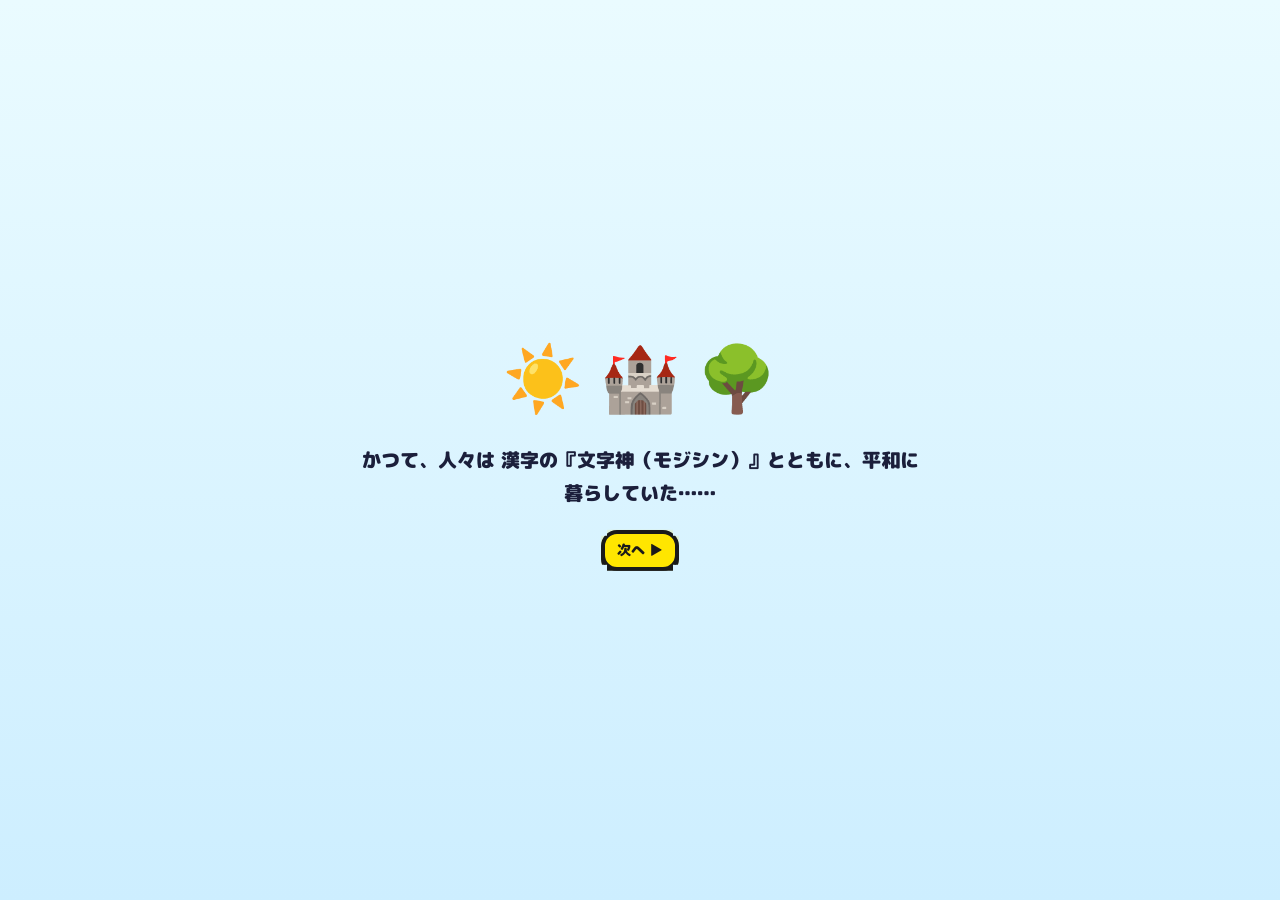
<file: 漢字ハンター.html>
<!DOCTYPE html>
<html lang="ja">
<head>
    <meta charset="UTF-8">
    <meta name="viewport" content="width=device-width, initial-scale=1.0">
    <title>⚔️ 漢字モンスターハンター ⚔️</title>
    <link rel="stylesheet" href="style.css">
    <link href="https://fonts.googleapis.com/css2?family=Press+Start+2P&family=M+PLUS+Rounded+1c:wght@700;900&display=swap" rel="stylesheet">
</head>
<body>

    <!-- 横向き推奨オーバーレイ(このゲームは横画面プレイ専用) -->
    <div id="orientation-warning">
        <div class="rotate-icon">🔄📱</div>
        <p>横画面にして<br>プレイしてください！</p>
    </div>

    <!-- 初回限定 ストーリーオープニング演出 -->
    <div id="op-story-modal" class="modal-overlay hidden">
        <div class="story-box">
            <!-- フェーズ1: 平和 -->
            <div id="op-phase-1" class="op-phase">
                <div class="story-icon">☀️ 🏰 🌳</div>
                <p class="story-text">かつて、人々は 漢字の『文字神（モジシン）』とともに、平和に 暮らしていた……</p>
                <button id="btn-op-next-1" class="btn-pop btn-sm">次へ ▶</button>
            </div>

            <!-- フェーズ2: 暗転＆襲来 -->
            <div id="op-phase-2" class="op-phase hidden">
                <div class="flash-lightning">⚡ ⚠️ 👹</div>
                <p class="story-text danger-text">——しかし！ 人々が 漢字を 忘れかけたとき、文字神は 乱れ狂い……<br><br><strong>モンスターたちが まちを 襲い始めた！！</strong></p>
                <button id="btn-op-next-2" class="btn-pop btn-sm btn-danger">大変だ！ ▶</button>
            </div>

            <!-- フェーズ3: 長老の言葉 -->
            <div id="op-phase-3" class="op-phase hidden">
                <div class="elder-avatar">👴</div>
                <div class="elder-msg-box">
                    <p id="elder-text" class="elder-text"></p>
                </div>
                <button id="btn-op-finish" class="btn-pop btn-large btn-success hidden">冒険へでかける！</button>
            </div>
        </div>
    </div>

    <!-- RENEWAL UPDATE演出(既存プレイヤーがアップデート後に初めて開いた時だけ) -->
    <div id="renewal-update-modal" class="modal-overlay hidden">
        <div class="renewal-content">
            <div class="renewal-burst">🧱✨🧱✨🧱</div>
            <h1 class="renewal-title">✨ RENEWAL UPDATE ✨</h1>
            <p class="renewal-sub">ゲームが新しくなったよ！</p>
            <ul class="renewal-list">
                <li>✊ モンスターじゃんけん(1日1回)が新登場！</li>
                <li>🎁 ボス撃破後、宝箱が出るかも…！？</li>
                <li>📖 漢字にふりがなが付いて読みやすく！</li>
                <li>🗾 全国制覇の都道府県モードも強化！</li>
            </ul>
            <button id="btn-renewal-close" class="btn-pop btn-success btn-large">冒険を続ける！</button>
        </div>
    </div>

    <!-- 超激レア 1/500 暗転カットイン -->
    <div id="ultra-cutin" class="modal-overlay hidden">
        <div class="ultra-cutin-content">
            <div class="flash-lightning">⚡</div>
            <div class="ultra-alert">⚠️ WARNING ⚠️</div>
            <div id="ultra-monster-icon" class="ultra-monster-icon"></div>
            <h1 id="ultra-monster-name" class="ultra-title">創世神アルティメット・オーディン</h1>
            <p class="ultra-sub">1/500 超超超超超激レア出現！！【報酬10倍】</p>
            <button id="btn-ultra-start" class="btn-pop btn-danger">バトル開始！</button>
        </div>
    </div>

    <!-- ライバル登場カットイン(たまにしか出現しない特別な宿敵) -->
    <div id="rival-cutin" class="modal-overlay hidden">
        <div class="rival-cutin-content">
            <div class="rival-vs-tag">対決！</div>
            <div id="rival-monster-icon" class="rival-monster-icon">⚔️</div>
            <p class="rival-alert">ライバル、あらわる！！</p>
            <h1 id="rival-monster-name" class="rival-title">ライバル名</h1>
            <p id="rival-monster-quote" class="rival-quote">「セリフがここに入ります」</p>
            <p id="rival-partner-info" class="rival-partner-info">相棒: 🦎 モンスター名</p>
            <p class="rival-sub">【報酬2倍】たまにしか出会えない強敵だ…！</p>
            <button id="btn-rival-start" class="btn-pop btn-danger">受けて立つ！</button>
        </div>
    </div>

    <!-- クエスト解放カットイン(鬼級/神級/全国制覇) -->
    <!-- 全国制覇モード解放 専用カットシーン(6フェーズ) -->
    <div id="japan-unlock-cutscene" class="modal-overlay hidden">
        <div class="cutscene-box">
            <!-- フェーズ1: 異変の兆候 -->
            <div id="jc-phase-1" class="jc-phase">
                <div class="jc-alert-text">！？！？</div>
                <div id="jc-party-icons" class="jc-party-icons"></div>
                <p class="jc-caption">なかまたちが、何かに おびえている……！</p>
                <button id="btn-jc-next-1" class="btn-pop btn-sm">つぎへ ▶</button>
            </div>

            <!-- フェーズ2: 日本列島の陥落 -->
            <div id="jc-phase-2" class="jc-phase hidden">
                <p class="jc-caption">日本列島が、南へ向かって 闇に 飲み込まれていく……</p>
                <div id="jc-map-grid" class="jc-map-grid"></div>
            </div>

            <!-- フェーズ3: 各地への刺客 -->
            <div id="jc-phase-3" class="jc-phase hidden">
                <p class="jc-caption">闇の中から、強力なモンスターたちが 現れた……！</p>
                <div id="jc-enemy-grid" class="jc-enemy-grid"></div>
            </div>

            <!-- フェーズ4: 相棒の連れ去り -->
            <div id="jc-phase-4" class="jc-phase hidden">
                <p class="jc-caption">高知から、巨大な 闇の手が……！</p>
                <div class="jc-kidnap-scene">
                    <span id="jc-partner-icon" class="jc-partner-icon">👾</span>
                    <span class="jc-dark-hand">🖐️</span>
                </div>
            </div>

            <!-- フェーズ5: ラスボスの宣戦布告 -->
            <div id="jc-phase-5" class="jc-phase hidden">
                <div class="jc-boss-avatar">🐲</div>
                <div class="elder-msg-box">
                    <p id="jc-boss-text" class="elder-text"></p>
                </div>
                <button id="btn-jc-next-5" class="btn-pop btn-danger hidden">くやしい……！</button>
            </div>

            <!-- フェーズ6: 旅立ち -->
            <div id="jc-phase-6" class="jc-phase hidden">
                <div class="jc-alert-text">🗾 全国制覇モード解禁！</div>
                <p class="jc-caption">めざせ！ 全国の 仲間を すくって 日本を すくえ！</p>
                <button id="btn-jc-finish" class="btn-pop btn-large btn-success">たびだつ！</button>
            </div>
        </div>
    </div>

    <!-- ラスボス撃破 専用カットシーン(5フェーズ) -->
    <div id="boss-defeat-cutscene" class="modal-overlay hidden">
        <div class="cutscene-box bd-box">
            <!-- フェーズ1: 撃破・救出・浄化・全国制覇バナー -->
            <div id="bd-phase-1" class="jc-phase">
                <div id="bd-boss-icon" class="bd-boss-icon">🐲</div>
                <div id="bd-partner-icon" class="bd-partner-icon hidden">👾</div>
                <p id="bd-step-caption" class="jc-caption"></p>
                <div id="bd-map-grid" class="jc-map-grid hidden"></div>
                <div id="bd-banner" class="bd-banner hidden">🏆 全国制覇達成 🏆</div>
            </div>

            <!-- フェーズ2: 長老の祝福と報酬 -->
            <div id="bd-phase-2" class="jc-phase hidden">
                <div class="jc-boss-avatar">👴</div>
                <div class="elder-msg-box">
                    <p id="bd-elder-text" class="elder-text"></p>
                </div>
                <div id="bd-reward-box" class="bd-reward-box hidden">
                    <p>🏷️ 称号「【日本一の漢字マスター】」を獲得！</p>
                    <p>💰 ボーナス 30,000 G 獲得！</p>
                </div>
                <button id="btn-bd-next-2" class="btn-pop btn-success hidden">やったぞ！</button>
            </div>

            <!-- フェーズ3: 突如の異変 -->
            <div id="bd-phase-3" class="jc-phase hidden">
                <div class="bd-storm-cloud">🌩️🟣🌩️</div>
                <div class="jc-boss-avatar">👴</div>
                <div class="elder-msg-box">
                    <p id="bd-elder-text-2" class="elder-text"></p>
                </div>
                <button id="btn-bd-next-3" class="btn-pop btn-danger hidden">な、なんだと……！</button>
            </div>

            <!-- フェーズ4: 漢字タワー出現 -->
            <div id="bd-phase-4" class="jc-phase hidden">
                <div id="bd-tower-icon" class="bd-tower-icon">🗼</div>
                <div id="bd-tower-title" class="bd-tower-title hidden">★試練の巨塔『漢字タワー』現る！★</div>
                <p id="bd-voice-text" class="jc-caption"></p>
                <button id="btn-bd-next-4" class="btn-pop btn-danger hidden">受けて立つ！</button>
            </div>

            <!-- フェーズ5: 漢字タワー解禁 -->
            <div id="bd-phase-5" class="jc-phase hidden">
                <div class="jc-alert-text">🗼 漢字タワー 解禁！</div>
                <p class="jc-caption">選択画面に「漢字タワー」が追加されたぞ！<br>自分の限界に挑戦しよう！</p>
                <button id="btn-bd-finish" class="btn-pop btn-large btn-success">冒険を続ける！</button>
            </div>
        </div>
    </div>

    <div id="unlock-cutin" class="modal-overlay hidden">
        <div class="unlock-cutin-content">
            <div id="unlock-cutin-icon" class="unlock-cutin-icon">👹</div>
            <h1 id="unlock-cutin-title" class="unlock-cutin-title">解放！</h1>
            <p id="unlock-cutin-sub" class="unlock-cutin-sub">新しいクエストが解放されました！</p>
            <div id="unlock-boss-message" class="unlock-boss-message hidden">
                <span id="unlock-boss-icon" class="unlock-boss-icon">👹</span>
                <p id="unlock-boss-text" class="unlock-boss-text"></p>
            </div>
            <button id="btn-unlock-ok" class="btn-pop btn-success">よし！</button>
        </div>
    </div>

    <!-- モンスタールーレット(1日1回) -->
    <div id="modal-janken" class="modal-overlay hidden">
        <div class="modal-content">
            <h2>🎰 モンスタールーレット</h2>
            <div id="janken-monster-icon" class="janken-monster-icon">👾</div>
            <p id="janken-monster-name" class="janken-monster-name"></p>

            <div id="janken-intro" class="janken-intro">
                <p class="janken-challenge-text">レバーを回して運試し！</p>
                <div class="roulette-wheel-wrap">
                    <div class="roulette-pointer">🔻</div>
                    <div id="roulette-wheel" class="roulette-wheel">
                        <span class="wheel-label" style="transform: translate(-50%, -50%) rotate(9deg) translateY(-62px);">💎</span>
                        <span class="wheel-label" style="transform: translate(-50%, -50%) rotate(54deg) translateY(-62px);">🎉</span>
                        <span class="wheel-label" style="transform: translate(-50%, -50%) rotate(144deg) translateY(-62px);">⭐</span>
                        <span class="wheel-label" style="transform: translate(-50%, -50%) rotate(279deg) translateY(-62px);">💦</span>
                    </div>
                </div>
                <button id="btn-roulette-spin" class="btn-pop btn-large btn-success">レバーを回す！</button>
            </div>

            <div id="janken-done" class="hidden">
                <p class="janken-challenge-text">今日はもう挑戦したよ。また明日挑戦してね！</p>
            </div>

            <div id="janken-result" class="janken-result hidden">
                <p id="janken-result-text" class="janken-result-text"></p>
                <p id="janken-result-msg" class="janken-result-msg"></p>
            </div>

            <button id="btn-close-janken" class="btn-pop btn-sm">閉じる</button>
        </div>
    </div>

    <!-- 宝箱モーダル(ボス撃破後 1/100 で出現) -->
    <div id="modal-chest" class="modal-overlay hidden">
        <div class="modal-content chest-modal">
            <h2>🎁 宝箱が出現！</h2>
            <div id="chest-slot" class="chest-slot">🪵</div>
            <p id="chest-result-text" class="chest-result-text"></p>
            <p id="chest-loot-text" class="chest-loot-text"></p>
            <button id="btn-close-chest" class="btn-pop btn-success hidden">受け取る！</button>
        </div>
    </div>

    <!-- ゲームコンテナ -->
    <div id="game-container">
        <div id="toast-container" class="toast-container"></div>

        <!-- 共通ヘッダー（ステータス表示） -->
        <header id="main-header">
            <div class="player-info">
                <div class="player-avatar">🤠</div>
                <div class="player-details">
                    <div class="player-name-row">
                        <span id="player-title" class="title-badge title-badge-clickable">【駆け出し漢士】</span>
                        <span id="player-level">レベル1</span>
                    </div>
                    <div class="exp-row">
                        <div class="exp-bar-container">
                            <div id="exp-bar-fill" class="exp-bar-fill" style="width: 0%;"></div>
                            <span id="exp-text" class="exp-text">0 / 100 EX</span>
                        </div>
                        <p id="next-title-hint" class="next-title-hint"></p>
                    </div>
                </div>
            </div>
            <div class="currency-info">
                <span class="gold-icon">💰</span>
                <span id="player-gold">0 G</span>
            </div>
        </header>

        <!-- 相棒パートナー表示ミニ枠 -->
        <div id="partner-bar" class="partner-bar-box">
            <span class="partner-label">相棒:</span>
            <span id="partner-icon" class="partner-mini-icon">❓</span>
            <span id="partner-name" class="partner-mini-name">なし</span>
            <span id="partner-hearts" class="partner-mini-hearts"></span>
        </div>

        <!-- 1. タイトル画面 -->
        <section id="scene-title" class="scene active">
            <div class="landscape-row">
                <div class="title-logo-box">
                    <div class="voxel-decoration">🧱 ⚔️ 🧱</div>
                    <h1 class="game-title">漢字モンスター<br><span class="title-sub">ハンター</span></h1>
                    <p class="title-catch">〜ボクセル世界で漢字バトル！〜</p>
                </div>
                <div class="landscape-col">
                    <div class="title-mascot">👾</div>
                    <button id="btn-title-start" class="btn-pop btn-large">ゲームスタート！</button>
                </div>
            </div>
        </section>

        <!-- 2. お約束画面 -->
        <section id="scene-rules" class="scene hidden">
            <div class="card-box">
                <h2>📜 ハンターのお約束 📜</h2>
                <p class="rule-question">あなたは、学校やお家のルールを守って、ゲームをすることができますか。</p>
                
                <div class="rule-buttons">
                    <button id="btn-rules-yes" class="btn-pop btn-large btn-success">はい</button>
                    <button id="btn-rules-no" class="btn-pop btn-large btn-danger">いいえ</button>
                </div>
            </div>
        </section>

        <!-- 3. モード選択画面 -->
        <section id="scene-select" class="scene hidden">
            <div class="select-header">
                <h2>🗺️ モード選択 🗺️</h2>
                <div class="sub-nav-btns">
                    <button id="btn-open-shop" class="btn-pop btn-sm">🛍️ ショップ</button>
                    <button id="btn-open-zukan" class="btn-pop btn-sm">📖 図鑑</button>
                    <div class="roulette-btn-wrap">
                        <button id="btn-open-janken" class="btn-pop btn-sm">🎰 モンスタールーレット</button>
                        <div id="roulette-bubble" class="roulette-bubble hidden">1日1回チャレンジ！</div>
                    </div>
                    <button id="btn-reset-data" class="btn-pop btn-sm btn-danger">🔄 リセット</button>
                </div>
            </div>

            <div id="range-badge" class="range-badge-box">出題範囲: 1 〜 200</div>

            <div id="quest-list" class="quest-grid">
                <div class="quest-col quest-col-normal">
                    <p class="quest-col-label">⚔️ 通常クエスト</p>
                    <div class="quest-card quest-beginner" data-quest="beginner">
                        <div class="quest-icon">🌱</div>
                        <div class="quest-info">
                            <h3>初級クエスト</h3>
                            <p>報酬: 50 G / 30 EX</p>
                            <p class="quest-rule-text">全10問・9問正解でクリア(4択・時間制限なし)</p>
                        </div>
                    </div>
                    <div class="quest-card quest-intermediate" data-quest="intermediate">
                        <div class="quest-icon">⚔️</div>
                        <div class="quest-info">
                            <h3>中級クエスト</h3>
                            <p>報酬: 100 G / 60 EX</p>
                            <p class="quest-rule-text">全10問・9問正解でクリア(4択・1問20秒)</p>
                        </div>
                    </div>
                    <div class="quest-card quest-advanced" data-quest="advanced">
                        <div class="quest-icon">🔥</div>
                        <div class="quest-info">
                            <h3>上級クエスト</h3>
                            <p>報酬: 200 G / 120 EX</p>
                            <p class="quest-rule-text">全10問・9問正解でクリア(記述・時間制限なし)</p>
                        </div>
                    </div>

                    <div id="card-oni" class="quest-card quest-locked">
                        <div class="quest-icon">🔒</div>
                        <div class="quest-info">
                            <h3>？？？？？</h3>
                            <p id="oni-hint" class="hint-text">上級をあと 3 回クリアで解放…！？</p>
                        </div>
                    </div>

                    <div id="card-kami" class="quest-card quest-locked">
                        <div class="quest-icon">🔒</div>
                        <div class="quest-info">
                            <h3>？？？？？</h3>
                            <p id="kami-hint" class="hint-text">鬼級をあと 5 回クリアで解放…！？</p>
                        </div>
                    </div>

                <div id="card-tower" class="quest-card hidden">
                    <div class="quest-icon">🗼</div>
                    <div class="quest-info">
                        <h3>漢字タワー</h3>
                        <p class="quest-rule-text">無限の試練。挑戦には50G必要(1問正解で1階UP)</p>
                    </div>
                </div>
                </div>

                <div class="quest-col quest-col-special">
                    <p class="quest-col-label">✨ 特殊クエスト</p>
                    <div id="card-japan" class="quest-card quest-locked">
                        <div class="quest-icon">🔒</div>
                        <div class="quest-info">
                            <h3>？？？？？</h3>
                            <p id="japan-hint" class="hint-text">神級をあと 10 回クリアで全国開放…！？</p>
                        </div>
                    </div>
                    <div id="card-weekly" class="quest-card"></div>
                    <div id="card-review" class="quest-card"></div>
                </div>
            </div>
        </section>

        <!-- 4a. 全国制覇: 地方選択画面 -->
        <section id="scene-region-select" class="scene hidden">
            <div class="map-header">
                <h2>🗾 全国制覇モード 🗾</h2>
                <p>地方を選んでね！(制覇: <span id="prefectures-cleared-region">0</span>/47)</p>
                <p id="japan-theme-label" class="japan-theme-label"></p>
                <button id="btn-region-back-to-select" class="btn-pop btn-sm">戻る</button>
            </div>
            <div id="region-grid" class="region-grid"></div>
        </section>

        <!-- 4b. 全国制覇: 地方別 都道府県選択画面 -->
        <section id="scene-japan-map" class="scene hidden">
            <div class="map-header">
                <h2 id="region-map-title">🗾 全国制覇モード 🗾</h2>
                <p>地形を押して挑戦！(制覇: <span id="prefectures-cleared">0</span>/47)</p>
                <button id="btn-back-to-select" class="btn-pop btn-sm">地方選択へ</button>
            </div>
            <div id="japan-grid" class="japan-grid"></div>
        </section>

        <!-- 5. バトル画面 -->
        <section id="scene-battle" class="scene hidden">
            <div class="battle-top-bar">
                <div id="timer-box" class="timer-box">⏰ <span id="timer-val">15</span>s</div>
                <div id="battle-progress" class="battle-progress-tag"></div>
                <div id="battle-quest-name" class="battle-quest-tag">初級</div>
                <button id="btn-battle-flee" class="btn-pop btn-sm btn-danger">🏳️ にげる</button>
            </div>

            <div class="battle-layout">
                <div class="battle-left-spacer"></div>

                <div class="battle-center">
                    <div id="monster-area" class="monster-card">
                        <div id="monster-shiny-tag" class="shiny-tag hidden">✨ SHINY ✨</div>
                        <div id="monster-avatar" class="monster-avatar">🟩</div>
                        <h3 id="monster-name">ピクセル・スライム</h3>
                        <div class="hp-bar-box">
                            <div id="monster-hp-fill" class="hp-bar-fill" style="width: 100%;"></div>
                        </div>
                    </div>

                    <!-- パートナー攻撃演出 -->
                    <div id="battle-partner-attack-zone" class="partner-attack-zone hidden">
                        <span id="battle-partner-anim-icon" class="partner-attack-icon">👾</span>
                        <span class="attack-text">相棒のこうげき！💥</span>
                    </div>

                    <div class="quiz-box">
                        <div id="quiz-example" class="quiz-example">「<span class="quiz-word no-furigana">例文</span>」の<span class="quiz-question-tail">読み方は？</span></div>
                    </div>

                    <!-- 4択入力 UI -->
                    <div id="ui-choices" class="choices-grid">
                        <button class="choice-btn btn-pop" data-idx="0">選択肢1</button>
                        <button class="choice-btn btn-pop" data-idx="1">選択肢2</button>
                        <button class="choice-btn btn-pop" data-idx="2">選択肢3</button>
                        <button class="choice-btn btn-pop" data-idx="3">選択肢4</button>
                    </div>

                    <!-- 記述式（高知ラスボス用）入力 UI -->
                    <div id="ui-typing" class="typing-box hidden">
                        <input type="text" id="typing-input" placeholder="ひらがなで入力..." autocomplete="off">
                        <button id="btn-typing-submit" class="btn-pop">攻撃！</button>
                    </div>
                </div>

                <div class="battle-items">
                    <button id="btn-use-glasses" class="btn-item">
                        <span class="btn-item-icon">👓</span>
                        <span class="btn-item-label">2択消去</span>
                        <span class="btn-item-count">×<span id="count-glasses">0</span></span>
                    </button>
                    <button id="btn-use-clock" class="btn-item">
                        <span class="btn-item-icon">⏱️</span>
                        <span class="btn-item-label">+10秒</span>
                        <span class="btn-item-count">×<span id="count-clock">0</span></span>
                    </button>
                </div>
            </div>
        </section>

        <!-- 6. 漢字タワー(無限の試練) -->
        <section id="scene-tower" class="scene hidden">
            <div class="battle-top-bar">
                <div class="timer-box">⏰ <span id="tower-timer-val">10</span>s</div>
                <div class="battle-progress-tag">🗼 <span id="tower-floor-num">1</span>階</div>
                <div class="battle-progress-tag">💰<span id="tower-gold">0</span>G <span id="tower-fever-tag" class="tower-fever-tag hidden">🔥FEVER</span></div>
                <button id="btn-tower-flee" class="btn-pop btn-sm btn-danger">🏳️ やめる</button>
            </div>

            <div class="battle-layout">
                <div class="battle-top">
                    <div class="monster-card">
                        <div class="tower-icon-display">🗼</div>
                        <h3>連続正解 <span id="tower-streak">0</span></h3>
                    </div>
                </div>

                <div class="battle-mid">
                    <div class="quiz-box">
                        <div id="tower-example" class="quiz-example">「<span class="quiz-word no-furigana">例文</span>」の<span class="quiz-question-tail">読み方は？</span></div>
                    </div>
                </div>

                <div class="battle-bottom">
                    <div id="tower-choices" class="choices-grid">
                        <button class="choice-btn btn-pop tower-choice-btn" data-idx="0">選択肢1</button>
                        <button class="choice-btn btn-pop tower-choice-btn" data-idx="1">選択肢2</button>
                        <button class="choice-btn btn-pop tower-choice-btn" data-idx="2">選択肢3</button>
                        <button class="choice-btn btn-pop tower-choice-btn" data-idx="3">選択肢4</button>
                    </div>

                    <div id="tower-typing" class="typing-box hidden">
                        <input type="text" id="tower-typing-input" placeholder="ひらがなで入力..." autocomplete="off">
                        <button id="btn-tower-typing-submit" class="btn-pop">攻撃！</button>
                    </div>
                </div>
            </div>
        </section>

        <!-- 7. ボーナスミニゲーム: ブロックくずし(クエスト5回クリアごとに出現) -->
        <section id="scene-minigame" class="scene hidden">
            <div class="minigame-header">
                <h2>🧱 ボーナスブロックくずし！</h2>
                <p class="minigame-caption">5回クリアのごほうび！ブロックを壊してGゲット！ (残機 <span id="breakout-lives">3</span> / スコア <span id="breakout-score">0</span>G)</p>
            </div>
            <canvas id="breakout-canvas" width="300" height="380"></canvas>
            <div class="minigame-controls">
                <button id="btn-breakout-left" class="btn-pop btn-large">◀</button>
                <button id="btn-breakout-right" class="btn-pop btn-large">▶</button>
            </div>
            <button id="btn-breakout-skip" class="btn-pop btn-sm">スキップする</button>
        </section>

        <!-- 6. ショップモーダル -->
        <div id="modal-shop" class="modal-overlay hidden">
            <div class="modal-content">
                <h2>🛍️ 高額ハンターショップ 🛍️</h2>
                <div class="shop-list">
                    <div class="shop-item">
                        <div class="item-icon">👓</div>
                        <div class="item-desc">
                            <h4>カンニンググラス</h4>
                            <p>4択から不正解を2つ消去</p>
                        </div>
                        <button class="btn-buy btn-pop" data-item="glasses" data-price="5000">5,000G</button>
                    </div>
                    <div class="shop-item">
                        <div class="item-icon">⏱️</div>
                        <div class="item-desc">
                            <h4>タイムストップの時計</h4>
                            <p>バトル制限時間を10秒延長</p>
                        </div>
                        <button class="btn-buy btn-pop" data-item="clock" data-price="6000">6,000G</button>
                    </div>
                    <div class="shop-item">
                        <div class="item-icon">🎺</div>
                        <div class="item-desc">
                            <h4>レアモンスターの笛</h4>
                            <p>次回レア/超激レア率100%</p>
                        </div>
                        <button class="btn-buy btn-pop" data-item="whistle" data-price="9000">9,000G</button>
                    </div>
                    <div class="shop-item">
                        <div class="item-icon">🎨</div>
                        <div class="item-desc">
                            <h4>漢字カラーチェンジ</h4>
                            <p>漢字の表示色を変更可能に</p>
                        </div>
                        <button class="btn-buy btn-pop" data-item="color" data-price="10000">10,000G</button>
                    </div>
                    <div class="shop-item">
                        <div class="item-icon">📜</div>
                        <div class="item-desc">
                            <h4>経験値2倍の書</h4>
                            <p>獲得EXPが永続で2倍！</p>
                        </div>
                        <button class="btn-buy btn-pop" data-item="expScroll" data-price="4000">4,000G</button>
                    </div>
                    <div class="shop-item">
                        <div class="item-icon">💊</div>
                        <div class="item-desc">
                            <h4>回復薬</h4>
                            <p>相棒モンスターのライフを全回復</p>
                        </div>
                        <button class="btn-buy btn-pop" data-item="potion" data-price="5000">5,000G</button>
                    </div>
                </div>
                <button id="btn-close-shop" class="btn-pop btn-sm">閉じる</button>
            </div>
        </div>

        <!-- 7. 図鑑モーダル -->
        <!-- 称号選択モーダル -->
    <!-- 漢字タワー 挑戦モーダル -->
    <div id="modal-tower-intro" class="modal-overlay hidden">
        <div class="modal-content">
            <h2>🗼 漢字タワー</h2>
            <p class="zukan-sub-text">
                無限に続く試練の塔。1問正解するごとに1階のぼれる！<br>
                ミスまたはタイムオーバーで即終了、また1階からやりなおしじゃ。<br>
                上の階ほど、制限時間が短く・問題も難しくなるぞ。<br>
                15連続正解で「フィーバーモード」発動、獲得ゴールドが3倍に！
            </p>
            <p class="tower-stats-line">🏆 自己ベスト: <span id="tower-best-floor">0</span>階　📅 今週のベスト: <span id="tower-weekly-best">0</span>階</p>
            <button id="btn-tower-start" class="btn-pop btn-large btn-danger">挑戦する！(50G)</button>
            <button id="btn-close-tower-intro" class="btn-pop btn-sm">閉じる</button>
        </div>
    </div>

    <div id="modal-title-select" class="modal-overlay hidden">
        <div class="modal-content">
            <h2>🏷️ 称号を選ぶ</h2>
            <p class="zukan-sub-text">獲得した称号の中から、表示する称号を自由に選べます。</p>
            <div id="title-select-list" class="title-select-list"></div>
            <button id="btn-close-title-select" class="btn-pop btn-sm">閉じる</button>
        </div>
    </div>

    <div id="modal-zukan" class="modal-overlay hidden">
            <div class="modal-content modal-large">
                <h2>📖 モンスター図鑑 📖</h2>
                <p class="zukan-sub-text">獲得したモンスターを選んで「相棒」にしよう！<br>⚠️失敗3回で相棒は消滅してしまいます。</p>
                <div id="hidden-titles-box" class="hidden-titles-box"></div>
                <div id="zukan-grid" class="zukan-grid"></div>
                <button id="btn-close-zukan" class="btn-pop btn-sm">閉じる</button>
            </div>
        </div>

    </div>

    <script src="monster-images.js"></script>
    <script src="app.js"></script>
</body>
</html>
</file>
<file: style.css>
:root {
    --bg-main: #101a3d;
    --card-bg: #ffffff;
    --text-color: #1b1f3b;
    --accent-yellow: #ffe600;
    --accent-orange: #ff8c1a;
    --accent-pink: #ff2f92;
    --accent-green: #00e676;
    --accent-blue: #0091ff;
    --neon-cyan: #00f0ff;
    --neon-purple: #a855f7;
    --font-pop: 'M PLUS Rounded 1c', 'Press Start 2P', sans-serif;
    --font-pixel: 'Press Start 2P', 'M PLUS Rounded 1c', sans-serif;
}

* {
    box-sizing: border-box;
    margin: 0;
    padding: 0;
    font-family: var(--font-pop);
    user-select: none;
}

ruby { ruby-align: center; }
rt { font-size: 0.5em; font-weight: 700; color: inherit; opacity: 0.85; user-select: none; }

body {
    background-color: #eaf9ff;
    background-image: radial-gradient(rgba(0, 145, 255, 0.18) 2px, transparent 2px);
    background-size: 16px 16px;
    display: flex;
    justify-content: center;
    align-items: center;
    min-height: 100vh;
    color: var(--text-color);
    margin: 0;
}

#game-container {
    width: 100vw;
    height: 100dvh;
    background-color: #6fd0ff;
    background-image:
        radial-gradient(rgba(255,255,255,0.35) 2px, transparent 2px),
        linear-gradient(180deg, #6fd0ff 0%, #2f9bff 100%);
    background-size: 18px 18px, 100% 100%;
    border: none;
    border-radius: 0;
    box-shadow: none;
    position: relative;
    overflow: hidden;
    display: flex;
    flex-direction: column;
}

/* ボクセル風の段差コーナー(大きいパネル用) */
.card-box, .monster-card, .quiz-box, .title-logo-box, .elder-msg-box, .ultra-cutin-content {
    clip-path: polygon(
        0 10px, 10px 10px, 10px 0,
        calc(100% - 10px) 0, calc(100% - 10px) 10px, 100% 10px,
        100% calc(100% - 10px), calc(100% - 10px) calc(100% - 10px), calc(100% - 10px) 100%,
        10px 100%, 10px calc(100% - 10px), 0 calc(100% - 10px)
    );
}

/* ボクセル風の段差コーナー(小さいパーツ用) */
.btn-pop, .quest-card, .shop-item, .zukan-card, .pref-btn {
    clip-path: polygon(
        0 6px, 6px 6px, 6px 0,
        calc(100% - 6px) 0, calc(100% - 6px) 6px, 100% 6px,
        100% calc(100% - 6px), calc(100% - 6px) calc(100% - 6px), calc(100% - 6px) 100%,
        6px 100%, 6px calc(100% - 6px), 0 calc(100% - 6px)
    );
}

@keyframes pico-bounce {
    0%, 100% { transform: translateY(0); }
    50% { transform: translateY(-6px); }
}

.btn-pop {
    background: var(--accent-yellow);
    border: 4px solid #1a1a1a;
    border-radius: 16px;
    padding: 12px 20px;
    font-size: 1.1rem;
    font-weight: 900;
    color: #1a1a1a;
    box-shadow: 0 6px 0 #1a1a1a, 0 0 14px rgba(255, 230, 0, 0.55);
    cursor: pointer;
    transition: transform 0.05s, box-shadow 0.05s;
}

.btn-pop:active {
    transform: translateY(6px);
    box-shadow: 0 0 0 #1a1a1a, 0 0 6px rgba(255, 230, 0, 0.4);
}
.btn-pop:disabled { opacity: 0.5; cursor: not-allowed; }

.btn-large { font-size: 1.3rem; width: 80%; padding: 16px; }
.btn-sm { padding: 6px 12px; font-size: 0.9rem; box-shadow: 0 4px 0 #1a1a1a, 0 0 10px rgba(255, 230, 0, 0.4); }
.btn-success { background: var(--accent-green); color: #fff; box-shadow: 0 6px 0 #1a1a1a, 0 0 14px rgba(0, 230, 118, 0.55); }
.btn-danger { background: var(--accent-pink); color: #fff; box-shadow: 0 6px 0 #1a1a1a, 0 0 14px rgba(255, 47, 146, 0.55); }

#main-header {
    background: #fff;
    border-bottom: 4px solid var(--neon-cyan);
    padding: 10px 16px;
    display: flex;
    justify-content: space-between;
    align-items: center;
}

.player-info { display: flex; align-items: center; gap: 10px; }
.player-avatar { font-size: 2rem; background: #ffe0b2; border: 3px solid #222; border-radius: 12px; padding: 2px 6px; animation: pico-bounce 2s ease-in-out infinite; }
.player-name-row { display: flex; align-items: center; gap: 6px; font-size: 0.85rem; font-weight: bold; }
.title-badge { background: #e1f5fe; color: var(--accent-blue); border: 2px solid #222; border-radius: 8px; padding: 2px 6px; }
.title-badge-clickable { cursor: pointer; }
.title-select-list { display: flex; flex-direction: column; gap: 10px; margin: 16px 0; }
.title-select-btn { width: 100%; text-align: center; }
.title-select-current { background: var(--accent-green); color: #fff; }

.exp-row { display: flex; align-items: center; gap: 8px; margin-top: 4px; }
.exp-bar-container {
    width: 200px; height: 18px; background: #eee; border: 2px solid #222; border-radius: 10px; position: relative; overflow: hidden;
}
.exp-bar-fill { height: 100%; background: var(--accent-green); transition: width 0.3s ease; box-shadow: 0 0 8px rgba(0, 230, 118, 0.7); }
.exp-text { position: absolute; top: 50%; left: 50%; transform: translate(-50%, -50%); font-size: 0.65rem; font-weight: 900; color: #222; white-space: nowrap; }
.next-title-hint { font-size: 0.68rem; color: var(--accent-orange); font-weight: 900; white-space: nowrap; background: #fff3e0; border: 1px solid var(--accent-orange); border-radius: 8px; padding: 2px 6px; }

.roulette-btn-wrap { position: relative; display: inline-block; }
.roulette-bubble {
    position: absolute;
    top: 100%;
    left: 50%;
    transform: translateX(-50%);
    margin-top: 8px;
    background: #fff;
    border: 2px solid #1a1a1a;
    border-radius: 10px;
    padding: 4px 8px;
    font-size: 0.62rem;
    font-weight: 900;
    color: var(--accent-pink);
    white-space: nowrap;
    box-shadow: 0 3px 0 #1a1a1a;
    animation: bubble-bounce 0.9s ease-in-out infinite;
    z-index: 20;
}
.roulette-bubble::after {
    content: "";
    position: absolute;
    bottom: 100%;
    left: 50%;
    transform: translateX(-50%);
    border: 6px solid transparent;
    border-bottom-color: #1a1a1a;
}
@keyframes bubble-bounce {
    0%, 100% { transform: translateX(-50%) translateY(0); }
    50% { transform: translateX(-50%) translateY(6px); }
}

.currency-info { background: #fff8e1; border: 3px solid #222; border-radius: 12px; padding: 6px 10px; font-weight: 900; }

.partner-bar-box {
    background: #fff;
    border-bottom: 3px solid #222;
    padding: 4px 16px;
    display: flex;
    align-items: center;
    gap: 8px;
    font-size: 0.8rem;
    font-weight: 900;
}
.partner-label { color: #555; }
.partner-mini-icon { font-size: 1.2rem; animation: pico-bounce 1.8s ease-in-out infinite; }
.partner-vanish { animation: partner-poof 0.7s ease-in forwards !important; }
@keyframes partner-poof {
    0% { transform: scale(1) rotate(0deg); opacity: 1; }
    60% { transform: scale(1.3) rotate(180deg); opacity: 0.6; filter: brightness(2); }
    100% { transform: scale(0) rotate(360deg); opacity: 0; }
}
.partner-mini-hearts { color: var(--accent-pink); margin-left: auto; }

.range-badge-box {
    background: #fff; border: 3px solid #222; border-radius: 12px; padding: 6px 12px; font-size: 0.85rem; font-weight: 900; color: var(--accent-blue); margin-bottom: 12px; box-shadow: 0 4px 0 #222;
}

.scene { flex: 1; display: flex; flex-direction: column; align-items: center; justify-content: center; padding: 16px 24px; text-align: center; min-height: 0; overflow-y: auto; }
.hidden { display: none !important; }

/* 横画面レイアウト用の共通ラッパー */
.landscape-row { display: flex; flex-direction: row; align-items: center; justify-content: center; gap: 28px; width: 100%; height: 100%; }
.landscape-col { display: flex; flex-direction: column; align-items: center; gap: 14px; }

/* オープニングストーリー modal */
.story-box {
    background: linear-gradient(180deg, #eafbff 0%, #cdeeff 100%);
    border: none;
    border-radius: 0;
    padding: 32px 24px;
    width: 100%;
    height: 100%;
    max-width: none;
    max-height: none;
    overflow-y: auto;
    text-align: center;
    box-shadow: none;
    display: flex;
    flex-direction: column;
    align-items: center;
    justify-content: center;
    transition: background 0.5s ease;
}

/* フェーズごとの全画面演出 */
#op-story-modal { padding: 0; transition: background 0.5s ease; }
#op-story-modal.story-phase-2 { background: #0a0000; }
#op-story-modal.story-phase-2 .story-box { background: linear-gradient(180deg, #2a0505 0%, #0a0000 100%); animation: op-screen-shake 0.5s ease-in-out 2; }
#op-story-modal.story-phase-3 { background: #000; }
#op-story-modal.story-phase-3 .story-box { background: linear-gradient(180deg, #10101c 0%, #000 100%); }

@keyframes op-screen-shake {
    0%, 100% { transform: translate(0, 0); }
    20% { transform: translate(-10px, 6px); }
    40% { transform: translate(10px, -6px); }
    60% { transform: translate(-6px, 4px); }
    80% { transform: translate(6px, -4px); }
}

/* フェーズ入場アニメーション */
.phase-enter { animation: op-phase-in 0.7s ease; }
@keyframes op-phase-in {
    0% { opacity: 0; transform: translateY(28px) scale(0.94); }
    100% { opacity: 1; transform: translateY(0) scale(1); }
}

.op-phase { display: flex; flex-direction: column; align-items: center; gap: 20px; max-width: 560px; }
.story-icon { font-size: 4rem; animation: pico-bounce 2.4s ease-in-out infinite; }
.story-text { font-size: 1.2rem; font-weight: 900; line-height: 1.7; }
.danger-text { color: var(--accent-pink); }
.flash-lightning { font-size: 4.5rem; animation: pulse 0.5s infinite alternate; }

@keyframes pulse {
    from { transform: scale(1); }
    to { transform: scale(1.2); }
}

.elder-avatar { font-size: 4rem; background: #ffe0b2; border: 4px solid #222; border-radius: 50%; padding: 10px; animation: pico-bounce 2.2s ease-in-out infinite; }
.elder-msg-box {
    background: #14142a;
    color: #fff;
    border: 4px solid var(--accent-yellow);
    border-radius: 16px;
    padding: 16px;
    width: 100%;
    min-height: 140px;
    text-align: left;
    box-shadow: 0 0 18px rgba(255, 230, 0, 0.25) inset;
}
.elder-text { font-size: 0.95rem; line-height: 1.6; font-weight: bold; white-space: pre-wrap; }

/* タイトル画面(横並び) */
.title-logo-box { background: #fff; border: 5px solid #1a1a1a; border-radius: 20px; padding: 20px 28px; box-shadow: 0 8px 0 #1a1a1a, 0 0 26px rgba(0, 240, 255, 0.35); }
.game-title { font-size: 2rem; color: var(--accent-pink); text-shadow: 3px 3px 0 #1a1a1a; line-height: 1.2; }
.title-sub { color: var(--accent-yellow); }
.title-mascot { font-size: 4.5rem; margin: 0; animation: bounce 1s infinite alternate; filter: drop-shadow(0 0 14px rgba(0, 240, 255, 0.6)); }

@keyframes bounce {
    from { transform: translateY(0); }
    to { transform: translateY(-15px); }
}

/* お約束画面 */
.card-box { background: #fff; border: 5px solid #1a1a1a; border-radius: 20px; padding: 24px 32px; box-shadow: 0 8px 0 #1a1a1a, 0 0 26px rgba(0, 240, 255, 0.25); width: 100%; max-width: 460px; margin: 0 auto; }
.rule-question { font-size: 1.15rem; font-weight: 900; line-height: 1.6; margin: 24px 0; color: var(--text-color); }
.rule-buttons { display: flex; flex-direction: row; align-items: center; justify-content: center; gap: 20px; width: 100%; }
.rule-buttons .btn-large { width: auto; flex: 1; max-width: 180px; }

/* クエスト選択画面 */
.select-header { width: 100%; display: flex; justify-content: space-between; align-items: center; margin-bottom: 16px; flex-wrap: wrap; gap: 8px; }
.sub-nav-btns { display: flex; gap: 8px; flex-wrap: wrap; }
.quest-grid { width: 100%; display: flex; flex-direction: row; align-items: stretch; gap: 16px; height: 100%; max-height: 100%; min-height: 0; }
.quest-col { display: flex; flex-direction: column; gap: 10px; overflow-y: auto; min-height: 0; }
.quest-col-normal { flex: 1.5; }
.quest-col-special { flex: 1; border-left: 3px dashed rgba(0,0,0,0.15); padding-left: 16px; }
.quest-col-label { font-size: 0.8rem; font-weight: 900; color: var(--accent-blue); text-align: left; margin-bottom: 2px; }
.quest-card { background: #fff; border: 4px solid #1a1a1a; border-radius: 16px; padding: 12px; display: flex; align-items: center; gap: 12px; box-shadow: 0 6px 0 #1a1a1a, 0 0 12px rgba(0, 240, 255, 0.2); cursor: pointer; }
.quest-card:active { transform: translateY(4px); box-shadow: 0 2px 0 #1a1a1a; }
.quest-icon { font-size: 2.2rem; background: #ffe0b2; border: 3px solid #222; border-radius: 12px; padding: 4px; animation: pico-bounce 1.6s ease-in-out infinite; }
.quest-info h3 { font-size: 1.1rem; text-align: left; }
.quest-info p { font-size: 0.8rem; color: #666; text-align: left; }
.quest-info .quest-rule-text { font-size: 0.7rem; color: var(--accent-blue); margin-top: 2px; }

/* 漢字タワー */
.tower-stats-line { font-size: 0.85rem; font-weight: 900; color: var(--accent-orange); margin: 12px 0; }
.tower-fever-tag { color: var(--accent-orange); font-weight: 900; animation: pico-bounce 0.5s ease-in-out infinite; }
.tower-icon-display { font-size: 4rem; animation: pico-bounce 1.6s ease-in-out infinite; }
.quest-locked { background: #dcdce6; opacity: 0.85; }
.quest-locked .quest-icon { animation: none; }
.hint-text { color: var(--accent-pink) !important; font-weight: bold; }

/* 全国制覇マップ */
.japan-grid { display: grid; grid-template-columns: repeat(8, 1fr); gap: 8px; width: 100%; max-height: 100%; overflow-y: auto; padding: 10px; }

/* 地方選択画面 */
.region-grid { display: grid; grid-template-columns: repeat(4, 1fr); gap: 12px; width: 100%; max-width: 640px; margin: 0 auto; overflow-y: auto; padding: 10px; }
.region-btn { display: flex; flex-direction: column; align-items: center; gap: 4px; background: #fff; border: 4px solid #1a1a1a; border-radius: 14px; padding: 14px 8px; cursor: pointer; box-shadow: 0 6px 0 #1a1a1a; }
.region-btn:active { transform: translateY(4px); box-shadow: 0 2px 0 #1a1a1a; }
.region-btn.cleared { background: var(--accent-green); color: #fff; box-shadow: 0 6px 0 #1a1a1a, 0 0 12px rgba(0, 230, 118, 0.6); }
.region-icon { font-size: 2.2rem; }
.region-name { font-size: 0.8rem; font-weight: 900; }
.region-progress { font-size: 0.7rem; font-weight: bold; opacity: 0.8; }
.pref-btn { background: #fff; border: 3px solid #1a1a1a; border-radius: 10px; padding: 8px 4px; font-size: 0.7rem; font-weight: bold; cursor: pointer; white-space: pre-line; line-height: 1.4; }
.pref-btn.cleared { background: var(--accent-green); color: #fff; box-shadow: 0 0 10px rgba(0, 230, 118, 0.6); }

.japan-theme-label { font-size: 0.8rem; font-weight: 900; color: #d2691e; margin-top: 4px; }

/* 2日ごとに切り替わる地域テーマの背景 */
#scene-region-select.theme-hokkaido-tohoku, #scene-japan-map.theme-hokkaido-tohoku { background: linear-gradient(180deg, #cdeeff 0%, #7fd1ff 100%); }
#scene-region-select.theme-kanto-chubu, #scene-japan-map.theme-kanto-chubu     { background: linear-gradient(180deg, #ead6ff 0%, #b98aff 100%); }
#scene-region-select.theme-kinki-chugoku, #scene-japan-map.theme-kinki-chugoku   { background: linear-gradient(180deg, #ffe2c2 0%, #ff9a6b 100%); }
#scene-region-select.theme-shikoku-kyushu, #scene-japan-map.theme-shikoku-kyushu  { background: linear-gradient(180deg, #c8ffe0 0%, #6ee7a8 100%); }

/* バトル画面(横画面: 左=モンスター / 右=クイズ) */
.battle-top-bar { width: 100%; display: flex; flex-wrap: wrap; justify-content: space-between; align-items: center; gap: 6px; font-weight: 900; margin-bottom: 8px; flex-shrink: 0; }
.battle-progress-tag { font-size: 0.8rem; color: var(--accent-blue); }
.battle-layout { display: flex; flex-direction: row; align-items: flex-start; justify-content: center; gap: 16px; width: 100%; max-width: 760px; margin: 0 auto; flex: 1; min-height: 0; overflow-y: auto; }
.battle-left-spacer { flex: 1; }
.battle-center { flex: 2; max-width: 380px; width: 100%; display: flex; flex-direction: column; align-items: center; gap: 10px; }
.monster-card { background-color: #fff; background-image: radial-gradient(rgba(0,0,0,0.07) 1.5px, transparent 1.5px); background-size: 10px 10px; border: 5px solid #1a1a1a; border-radius: 20px; width: 100%; padding: 14px; position: relative; box-shadow: 0 8px 0 #1a1a1a, 0 0 22px rgba(0, 240, 255, 0.22); margin-bottom: 0; }

/* 超激レア専用: ドット柄フレーム + ピクセレート風エフェクト */
.ultra-pixel-frame {
    background-image:
        linear-gradient(45deg, #1a0b3d 25%, transparent 25%, transparent 75%, #1a0b3d 75%, #1a0b3d),
        linear-gradient(45deg, #1a0b3d 25%, #2a1a52 25%, #2a1a52 75%, #1a0b3d 75%, #1a0b3d);
    background-size: 12px 12px;
    background-position: 0 0, 6px 6px;
    border-color: var(--neon-purple) !important;
    box-shadow: 0 8px 0 #1a1a1a, 0 0 24px rgba(168, 85, 247, 0.7) !important;
}
.ultra-pixelate {
    filter: contrast(1.5) saturate(1.6)
        drop-shadow(1.5px 0 0 rgba(0,0,0,0.5))
        drop-shadow(-1.5px 0 0 rgba(0,0,0,0.5))
        drop-shadow(0 1.5px 0 rgba(0,0,0,0.5))
        drop-shadow(0 -1.5px 0 rgba(0,0,0,0.5));
    image-rendering: pixelated;
}

/* 色違いキラキラ演出 */
.shiny-tag { position: absolute; top: 8px; right: 8px; background: var(--accent-yellow); border: 2px solid #1a1a1a; border-radius: 8px; padding: 2px 6px; font-size: 0.7rem; font-weight: 900; animation: sparkle 0.8s infinite alternate; }
.shiny-monster { animation: sparkle 0.8s infinite alternate; filter: drop-shadow(0 0 10px #ffe600); }

@keyframes sparkle {
    0% { transform: scale(1); filter: brightness(1); }
    100% { transform: scale(1.15); filter: brightness(1.4); }
}

.monster-avatar { font-size: 3.6rem; margin: 6px 0; animation: pico-bounce 1.4s ease-in-out infinite; }
.rival-battle-img { width: auto; height: 140px; max-width: 90%; object-fit: contain; border-radius: 10px; filter: drop-shadow(0 4px 6px rgba(0,0,0,0.3)); }
.ultra-battle-img { width: auto; height: 140px; max-width: 90%; object-fit: contain; filter: drop-shadow(0 0 14px rgba(168, 85, 247, 0.7)); }
.hp-bar-box { width: 100%; height: 14px; background: #eee; border: 2px solid #222; border-radius: 8px; overflow: hidden; }
.hp-bar-fill { height: 100%; background: var(--accent-pink); transition: width 0.2s; box-shadow: 0 0 8px rgba(255, 47, 146, 0.6); }

.partner-attack-zone {
    background: #e1f5fe;
    border: 3px solid #1a1a1a;
    border-radius: 12px;
    padding: 6px 12px;
    margin-bottom: 8px;
    display: flex;
    align-items: center;
    justify-content: center;
    gap: 10px;
    animation: attack-pop 0.3s ease-out;
}
.partner-attack-icon { font-size: 2rem; }
.attack-text { font-size: 0.9rem; font-weight: 900; color: var(--accent-blue); }

@keyframes attack-pop {
    0% { transform: scale(0.5); opacity: 0; }
    100% { transform: scale(1); opacity: 1; }
}

.quiz-box { background-color: #fff8e1; background-image: radial-gradient(rgba(0,0,0,0.05) 1.5px, transparent 1.5px); background-size: 10px 10px; border: 4px solid #1a1a1a; border-radius: 16px; width: 100%; max-width: 480px; padding: 20px 16px; margin: 0 auto 12px; box-shadow: 0 0 16px rgba(255, 230, 0, 0.15) inset; }
.quiz-example { font-size: 1.3rem; font-weight: 900; color: var(--text-color); line-height: 1.5; }
.quiz-word { font-size: 1.7em; font-weight: 900; color: var(--accent-pink); text-shadow: 2px 2px 0 rgba(0,0,0,0.08); }
.quiz-question-tail { font-size: 0.75em; color: var(--text-color); }
.choices-grid { display: grid; grid-template-columns: 1fr 1fr; gap: 10px; width: 100%; }
.choice-btn { padding: 12px; font-size: 1rem; }
.typing-box { display: flex; gap: 8px; width: 100%; }
.typing-box input { flex: 1; padding: 12px; border: 4px solid #1a1a1a; border-radius: 12px; font-size: 1.1rem; font-weight: bold; }

.battle-items { flex: 1; display: flex; flex-direction: column; align-items: center; gap: 12px; padding-top: 20px; }
.btn-item {
    background: #fff; border: 3px solid #1a1a1a; border-radius: 14px;
    padding: 10px 14px; font-weight: bold; cursor: pointer;
    display: flex; flex-direction: column; align-items: center; gap: 2px;
    box-shadow: 0 4px 0 #1a1a1a; min-width: 84px;
}
.btn-item:active { transform: translateY(4px); box-shadow: 0 0 0 #1a1a1a; }
.btn-item:disabled { opacity: 0.4; cursor: not-allowed; }
.btn-item-icon { font-size: 1.6rem; }
.btn-item-label { font-size: 0.65rem; }
.btn-item-count { font-size: 0.7rem; color: var(--accent-pink); }

/* アイテム使用ポップ演出 */
.item-use-pop {
    position: absolute;
    top: 40%;
    left: 50%;
    transform: translate(-50%, -50%) scale(0.5);
    display: flex;
    flex-direction: column;
    align-items: center;
    gap: 4px;
    z-index: 48;
    pointer-events: none;
    animation: item-use-pop-anim 1s ease-out forwards;
}
.item-use-icon { font-size: 3rem; }
.item-use-label { font-size: 1.1rem; font-weight: 900; color: var(--accent-yellow); text-shadow: 2px 2px 0 #1a1a1a; }
@keyframes item-use-pop-anim {
    0% { transform: translate(-50%, -50%) scale(0.4); opacity: 0; }
    30% { transform: translate(-50%, -50%) scale(1.2); opacity: 1; }
    70% { transform: translate(-50%, -50%) scale(1); opacity: 1; }
    100% { transform: translate(-50%, -60%) scale(1); opacity: 0; }
}

.shake-penalty { animation: penalty-shake 0.4s ease-in-out; }

@keyframes penalty-shake {
    0% { transform: translate(0, 0); box-shadow: inset 0 0 0 9999px rgba(255, 0, 60, 0.5); background: #ffcdd2; }
    20% { transform: translate(-12px, 8px); box-shadow: inset 0 0 0 9999px rgba(255, 0, 60, 0.35); }
    40% { transform: translate(12px, -8px); box-shadow: inset 0 0 0 9999px rgba(255, 0, 60, 0.2); }
    60% { transform: translate(-8px, -4px); box-shadow: inset 0 0 0 9999px rgba(255, 0, 60, 0.1); }
    80% { transform: translate(8px, 4px); box-shadow: inset 0 0 0 9999px rgba(255, 0, 60, 0.05); }
    100% { transform: translate(0, 0); box-shadow: inset 0 0 0 9999px rgba(255, 0, 60, 0); background: transparent; }
}

/* 危機一髪: 残り3秒の赤点滅 */
.crisis-mode { animation: crisis-flash 0.5s infinite; }
@keyframes crisis-flash {
    0%, 100% { box-shadow: inset 0 0 0 9999px rgba(255, 0, 0, 0); }
    50% { box-shadow: inset 0 0 0 9999px rgba(255, 0, 0, 0.35); }
}

/* ギリギリセーフ演出 */
.slowmo-safe {
    position: absolute;
    top: 50%;
    left: 50%;
    transform: translate(-50%, -50%) scale(0.5);
    font-size: 2.2rem;
    font-weight: 900;
    color: var(--accent-yellow);
    text-shadow: 3px 3px 0 #1a1a1a, 0 0 24px rgba(255, 230, 0, 0.9);
    z-index: 50;
    pointer-events: none;
    animation: slowmo-pop 0.9s ease-out forwards;
    white-space: nowrap;
}
@keyframes slowmo-pop {
    0% { transform: translate(-50%, -50%) scale(0.3); opacity: 0; }
    30% { transform: translate(-50%, -50%) scale(1.3); opacity: 1; }
    60% { transform: translate(-50%, -50%) scale(1); opacity: 1; }
    100% { transform: translate(-50%, -50%) scale(1); opacity: 0; }
}
/* 称号獲得ビッグポップ */
.title-pop-overlay {
    position: absolute;
    top: 0; left: 0; width: 100%; height: 100%;
    display: flex;
    flex-direction: column;
    align-items: center;
    justify-content: center;
    background: rgba(0,0,0,0.55);
    z-index: 95;
    pointer-events: none;
    animation: title-pop-in 0.5s ease-out;
}
.title-pop-overlay.title-pop-fadeout { animation: title-pop-out 0.5s ease-in forwards; }
@keyframes title-pop-in {
    0% { opacity: 0; }
    100% { opacity: 1; }
}
@keyframes title-pop-out {
    0% { opacity: 1; }
    100% { opacity: 0; }
}
.title-pop-label {
    font-size: 1.1rem;
    font-weight: 900;
    color: var(--accent-yellow);
    text-shadow: 0 0 12px rgba(255, 230, 0, 0.9);
    margin-bottom: 8px;
    animation: pico-bounce 0.8s ease-in-out infinite;
}
.title-pop-name {
    font-size: 2.4rem;
    font-weight: 900;
    color: #fff;
    text-shadow: 3px 3px 0 #1a1a1a, 0 0 30px rgba(255, 47, 146, 0.8);
    text-align: center;
    padding: 0 20px;
    animation: title-pop-zoom 0.6s cubic-bezier(0.34, 1.56, 0.64, 1);
}
@keyframes title-pop-zoom {
    0% { transform: scale(0.3) rotate(-8deg); opacity: 0; }
    60% { transform: scale(1.15) rotate(3deg); opacity: 1; }
    100% { transform: scale(1) rotate(0deg); opacity: 1; }
}

/* 全国制覇モード解放 専用カットシーン */
.cutscene-box {
    background: linear-gradient(180deg, #0a0a14 0%, #1a0a1e 100%);
    color: #fff;
    width: 100%;
    height: 100%;
    display: flex;
    flex-direction: column;
    align-items: center;
    justify-content: center;
    text-align: center;
    padding: 24px;
    overflow-y: auto;
}
.jc-phase { display: flex; flex-direction: column; align-items: center; gap: 16px; max-width: 560px; }
.jc-alert-text {
    font-size: 2.2rem;
    font-weight: 900;
    color: var(--accent-pink);
    text-shadow: 0 0 20px rgba(255, 47, 146, 0.9), 3px 3px 0 #000;
    animation: jc-flash 0.4s infinite alternate;
}
@keyframes jc-flash { from { opacity: 1; } to { opacity: 0.4; } }
.jc-caption { font-size: 1.1rem; font-weight: 900; line-height: 1.7; }

.jc-party-icons { display: flex; flex-wrap: wrap; justify-content: center; gap: 10px; }
.jc-party-icon { font-size: 2.2rem; animation: jc-shake 0.35s ease-in-out infinite; }
@keyframes jc-shake {
    0%, 100% { transform: translate(0, 0) rotate(0deg); }
    25% { transform: translate(-2px, 1px) rotate(-4deg); }
    75% { transform: translate(2px, -1px) rotate(4deg); }
}

.jc-map-grid { display: grid; grid-template-columns: repeat(10, 1fr); gap: 4px; max-width: 480px; }
.jc-map-cell { font-size: 1rem; background: #1e4d2b; border-radius: 4px; padding: 4px; transition: all 0.5s ease; }
.jc-map-cell.jc-map-dark { background: #000; filter: brightness(0.3) grayscale(1); box-shadow: 0 0 8px rgba(168, 85, 247, 0.6); }

.jc-enemy-grid { display: grid; grid-template-columns: repeat(4, 1fr); gap: 14px; }
.jc-enemy-icon { font-size: 2.2rem; opacity: 0; animation: jc-enemy-pop 0.5s ease-out forwards; }
@keyframes jc-enemy-pop {
    0% { opacity: 0; transform: scale(0.3) translateY(-20px); }
    100% { opacity: 1; transform: scale(1) translateY(0); }
}

.jc-kidnap-scene { display: flex; align-items: center; justify-content: center; gap: 24px; }
.jc-partner-icon { font-size: 3.4rem; animation: jc-kidnap-pull 2s ease-in forwards; }
@keyframes jc-kidnap-pull {
    0% { transform: translateX(0) scale(1); opacity: 1; }
    70% { transform: translateX(60px) scale(0.6); opacity: 0.7; }
    100% { transform: translateX(90px) scale(0); opacity: 0; }
}
.jc-dark-hand { font-size: 4.5rem; filter: brightness(0.2) drop-shadow(0 0 14px rgba(168, 85, 247, 0.8)); animation: pico-bounce 0.6s ease-in-out infinite; }

.jc-boss-avatar { font-size: 4.5rem; animation: pico-bounce 1s ease-in-out infinite; filter: drop-shadow(0 0 16px rgba(255, 47, 146, 0.7)); }

/* ラスボス撃破カットシーン */
.bd-box { background: linear-gradient(180deg, #1a0f00 0%, #2a1a00 100%); }
.bd-boss-icon { font-size: 5rem; }
.bd-boss-icon.bd-boss-dissolve { animation: bd-dissolve 1.3s ease-in forwards; }
@keyframes bd-dissolve {
    0% { transform: scale(1); opacity: 1; filter: blur(0); }
    60% { transform: scale(1.3); opacity: 0.6; filter: blur(2px) brightness(2); }
    100% { transform: scale(0.2); opacity: 0; filter: blur(8px) brightness(3); }
}
.bd-partner-icon { font-size: 4rem; animation: bd-partner-fly 0.8s ease-out; filter: drop-shadow(0 0 14px rgba(255, 230, 0, 0.8)); }
@keyframes bd-partner-fly {
    0% { transform: translateX(-80px) scale(0.4); opacity: 0; }
    100% { transform: translateX(0) scale(1); opacity: 1; }
}
.jc-map-cell.bd-map-gold { background: linear-gradient(135deg, #ffd700, #ff6ec7, #7dffb3); box-shadow: 0 0 10px rgba(255, 215, 0, 0.8); filter: none; }
.bd-banner {
    font-size: 1.8rem;
    font-weight: 900;
    color: var(--accent-yellow);
    text-shadow: 0 0 24px rgba(255, 230, 0, 0.9), 3px 3px 0 #1a1a1a;
    animation: bd-banner-pop 0.6s cubic-bezier(0.34, 1.56, 0.64, 1);
}
@keyframes bd-banner-pop {
    0% { transform: scale(0.2) rotate(-8deg); opacity: 0; }
    60% { transform: scale(1.2) rotate(3deg); opacity: 1; }
    100% { transform: scale(1) rotate(0deg); opacity: 1; }
}
.bd-reward-box { background: rgba(0,0,0,0.4); border: 2px solid var(--accent-yellow); border-radius: 12px; padding: 10px 16px; font-size: 0.95rem; font-weight: 900; color: #fff; line-height: 1.8; }
.bd-storm-cloud { font-size: 2.5rem; animation: jc-flash 0.6s infinite alternate; }
.bd-tower-icon { font-size: 5rem; animation: bd-tower-rise 1.4s ease-out; filter: drop-shadow(0 0 20px rgba(255, 215, 0, 0.7)); }
@keyframes bd-tower-rise {
    0% { transform: translateY(120px) scale(0.5); opacity: 0; }
    100% { transform: translateY(0) scale(1); opacity: 1; }
}
.bd-tower-title { font-size: 1.3rem; font-weight: 900; color: var(--accent-yellow); text-shadow: 2px 2px 0 #1a1a1a, 0 0 16px rgba(255, 230, 0, 0.8); animation: bd-banner-pop 0.5s ease-out; }

/* トースト通知 */
.toast-container {
    position: absolute;
    top: 12px;
    left: 50%;
    transform: translateX(-50%);
    display: flex;
    flex-direction: column;
    gap: 8px;
    z-index: 90;
    width: min(92%, 420px);
    pointer-events: none;
}
.toast {
    background: #1a1a1a;
    color: #fff;
    font-weight: 900;
    font-size: 0.85rem;
    padding: 10px 16px;
    border-radius: 12px;
    border: 3px solid #1a1a1a;
    box-shadow: 0 4px 0 rgba(0,0,0,0.3);
    text-align: center;
    opacity: 0;
    transform: translateY(-16px);
    transition: opacity 0.25s ease, transform 0.25s ease;
}
.toast-show { opacity: 1; transform: translateY(0); }
.toast-info    { background: #2979ff; }
.toast-success { background: #00c060; }
.toast-error   { background: #e6394a; }
.toast-levelup { background: linear-gradient(90deg, #ffb300, #ff8c1a); color: #1a1a1a; }
.toast-title   { background: linear-gradient(90deg, #a855f7, #ff2f92); }

/* コンボ演出 */
.combo-pop {
    position: absolute;
    top: 14%;
    left: 50%;
    transform: translateX(-50%);
    font-weight: 900;
    color: var(--accent-orange);
    text-shadow: 2px 2px 0 #1a1a1a, 0 0 16px rgba(255, 140, 26, 0.8);
    z-index: 45;
    pointer-events: none;
    animation: combo-pop-anim 0.9s ease-out forwards;
    white-space: nowrap;
}
@keyframes combo-pop-anim {
    0% { transform: translateX(-50%) scale(0.4) rotate(-6deg); opacity: 0; }
    30% { transform: translateX(-50%) scale(1.2) rotate(3deg); opacity: 1; }
    70% { transform: translateX(-50%) scale(1) rotate(0deg); opacity: 1; }
    100% { transform: translateX(-50%) scale(1) rotate(0deg); opacity: 0; }
}

/* ダメージ数値ポップ */
.damage-pop {
    position: absolute;
    top: 30%;
    font-size: 1.3rem;
    font-weight: 900;
    color: var(--accent-pink);
    text-shadow: 2px 2px 0 #1a1a1a;
    z-index: 40;
    pointer-events: none;
    animation: damage-float 0.8s ease-out forwards;
}
.damage-pop.damage-crit { font-size: 1.8rem; color: var(--accent-yellow); }
@keyframes damage-float {
    0% { transform: translateY(0) scale(0.8); opacity: 0; }
    20% { transform: translateY(-10px) scale(1.15); opacity: 1; }
    100% { transform: translateY(-50px) scale(1); opacity: 0; }
}

.modal-overlay { position: absolute; top: 0; left: 0; width: 100%; height: 100%; background: rgba(0,0,0,0.8); display: flex; justify-content: center; align-items: center; z-index: 100; padding: 20px; }
.modal-content { background: #fff; border: 5px solid #1a1a1a; border-radius: 20px; padding: 20px; width: 100%; max-height: 90%; overflow-y: auto; text-align: center; box-shadow: 0 0 30px rgba(0, 240, 255, 0.25); }

/* ボーナスミニゲーム: ブロックくずし */
.minigame-header { text-align: center; margin-bottom: 10px; }
.minigame-caption { font-size: 0.85rem; font-weight: 900; color: var(--text-color); margin-top: 4px; }
#breakout-canvas {
    background: #eafbff;
    border: 4px solid #1a1a1a;
    border-radius: 12px;
    box-shadow: 0 6px 0 #1a1a1a;
    touch-action: none;
    max-width: 100%;
}
.minigame-controls { display: flex; gap: 24px; margin-top: 14px; }
.minigame-controls .btn-pop { width: 64px; font-size: 1.4rem; }
.shop-list { display: flex; flex-direction: column; gap: 10px; margin: 16px 0; }
.shop-item { display: flex; align-items: center; justify-content: space-between; background: #fff3e0; border: 3px solid #1a1a1a; border-radius: 12px; padding: 8px 12px; position: relative; overflow: visible; }
.shop-item-bought { animation: shop-item-flash 0.6s ease; }
@keyframes shop-item-flash {
    0% { background: #fff3e0; }
    40% { background: var(--accent-yellow); }
    100% { background: #fff3e0; }
}
.buy-pop {
    position: absolute; top: -10px; right: 8px;
    font-size: 1rem; font-weight: 900; color: var(--accent-pink);
    text-shadow: 1px 1px 0 #1a1a1a;
    animation: buy-pop-anim 0.8s ease-out forwards;
    pointer-events: none;
}
@keyframes buy-pop-anim {
    0% { transform: translateY(0); opacity: 0; }
    30% { opacity: 1; }
    100% { transform: translateY(-24px); opacity: 0; }
}
.item-icon { font-size: 1.8rem; }
.item-desc { text-align: left; flex: 1; margin-left: 8px; }
.item-desc h4 { font-size: 0.9rem; }
.item-desc p { font-size: 0.7rem; color: #666; }

/* 図鑑カード */
.zukan-sub-text { font-size: 0.75rem; color: #666; margin-top: 4px; }
.chest-slot { font-size: 4.5rem; margin: 16px 0; }
.chest-slot.chest-settled { animation: chest-land 0.5s ease-out; }
@keyframes chest-land {
    0% { transform: scale(1.6) rotate(-10deg); }
    50% { transform: scale(0.85) rotate(6deg); }
    100% { transform: scale(1) rotate(0deg); }
}
.chest-result-text { font-size: 1.2rem; font-weight: 900; color: var(--accent-pink); margin-bottom: 6px; }
.chest-loot-text { font-size: 0.95rem; font-weight: 900; color: var(--text-color); margin-bottom: 16px; }

/* モンスターじゃんけん */
.janken-monster-icon { font-size: 3.5rem; animation: pico-bounce 1.4s ease-in-out infinite; }
.janken-monster-name { font-weight: 900; margin-bottom: 10px; }
.janken-challenge-text { font-weight: 900; font-size: 1.05rem; margin-bottom: 14px; }
.janken-hands { display: flex; justify-content: center; gap: 10px; margin-bottom: 10px; }

/* 円盤ルーレット */
.roulette-wheel-wrap { position: relative; width: 160px; height: 160px; margin: 10px auto 16px; }
.roulette-pointer { position: absolute; top: -18px; left: 50%; transform: translateX(-50%); font-size: 1.8rem; z-index: 2; filter: drop-shadow(1px 1px 0 #1a1a1a); }
.roulette-wheel {
    width: 100%; height: 100%; border-radius: 50%;
    border: 5px solid #1a1a1a;
    background: conic-gradient(from 0deg, #a855f7 0deg 18deg, #ffe600 18deg 90deg, #00e676 90deg 198deg, #999 198deg 360deg);
    position: relative;
    box-shadow: 0 6px 0 #1a1a1a, 0 0 20px rgba(168, 85, 247, 0.5);
    transition: transform 2.8s cubic-bezier(0.12, 0.67, 0.1, 1);
}
.wheel-label { position: absolute; top: 50%; left: 50%; font-size: 1.5rem; }
.janken-hand-btn { font-size: 1.6rem; line-height: 1.6; padding: 10px 14px; }
.janken-vs-text { font-weight: 900; font-size: 1rem; margin-bottom: 8px; }
.janken-result-text { font-weight: 900; font-size: 1.3rem; color: var(--accent-pink); margin-bottom: 6px; }
.janken-result-msg { font-size: 0.85rem; font-weight: 900; margin-bottom: 14px; }
.hidden-titles-box { font-size: 0.8rem; font-weight: 900; text-align: left; background: #fff8e1; border: 3px solid #1a1a1a; border-radius: 10px; padding: 8px 10px; margin: 10px 0; }
.hidden-title-tag { display: inline-block; margin: 4px 8px 0 0; padding: 3px 8px; border-radius: 8px; background: #eee; color: #888; font-size: 0.75rem; }
.hidden-title-tag.got { background: var(--accent-yellow); color: #1a1a1a; }
.zukan-grid { display: grid; grid-template-columns: repeat(5, 1fr); gap: 10px; margin: 16px 0; max-height: min(60vh, 360px); overflow-y: auto; }
.zukan-card { background: #f5f5f5; border: 3px solid #1a1a1a; border-radius: 12px; padding: 8px; font-size: 0.75rem; display: flex; flex-direction: column; align-items: center; gap: 4px; }
.zukan-card.unknown { filter: brightness(0); }
.zukan-card.is-partner { border-color: var(--accent-pink); background: #ffebee; box-shadow: 0 0 10px rgba(255, 47, 146, 0.35); }
.zukan-card.is-captured { border-color: #555; background: #333; opacity: 0.85; }
.zukan-card.is-captured div { color: #ccc; }
.captured-hint { font-size: 0.65rem; font-weight: 900; color: var(--accent-pink); margin-top: 4px; line-height: 1.4; }

.btn-partner-set { padding: 4px 8px; font-size: 0.65rem; border-radius: 8px; margin-top: 4px; }

.ultra-cutin-content { background: linear-gradient(160deg, #1a0b3d, #0a0620); color: #fff; border: 6px solid var(--neon-purple); border-radius: 24px; padding: 24px; text-align: center; box-shadow: 0 0 50px rgba(168, 85, 247, 0.6); }
.ultra-title { font-size: 1.5rem; color: var(--accent-yellow); margin: 10px 0; text-shadow: 0 0 10px rgba(255, 230, 0, 0.7); }
.ultra-monster-icon { min-height: 10px; }
.ultra-portrait-img { width: auto; height: 160px; max-width: 100%; object-fit: contain; filter: drop-shadow(0 0 16px rgba(168, 85, 247, 0.8)); margin: 8px 0; }

/* ライバル登場カットイン */
.rival-cutin-content {
    background: linear-gradient(160deg, #1a1a2e 0%, #2e0a1a 100%);
    color: #fff;
    border: 6px solid var(--accent-pink);
    border-radius: 24px;
    padding: 26px;
    text-align: center;
    max-width: 420px;
    box-shadow: 0 0 50px rgba(255, 47, 146, 0.6);
}
.rival-vs-tag {
    font-size: 1.8rem;
    font-weight: 900;
    color: var(--accent-yellow);
    text-shadow: 3px 3px 0 #1a1a1a, 0 0 16px rgba(255, 230, 0, 0.8);
    animation: rival-vs-pop 0.6s ease-out;
}
@keyframes rival-vs-pop {
    0% { transform: scale(2) rotate(-10deg); opacity: 0; }
    60% { transform: scale(0.9) rotate(4deg); opacity: 1; }
    100% { transform: scale(1) rotate(0deg); opacity: 1; }
}
.rival-monster-icon { font-size: 3.4rem; margin: 8px 0; animation: pico-bounce 1s ease-in-out infinite; }
.rival-portrait-img { width: auto; height: 180px; max-width: 100%; object-fit: contain; border-radius: 10px; filter: drop-shadow(0 4px 8px rgba(0,0,0,0.4)); }
.zukan-portrait-img { width: 100%; height: 70px; object-fit: cover; object-position: center 30%; border-radius: 8px; }
.rival-alert { font-size: 1rem; font-weight: 900; color: var(--accent-pink); margin-bottom: 4px; letter-spacing: 0.05em; }
.rival-title { font-size: 1.3rem; color: #fff; margin-bottom: 10px; text-shadow: 2px 2px 0 #1a1a1a; }
.rival-quote { font-size: 0.85rem; font-weight: 900; background: rgba(0,0,0,0.35); border-radius: 10px; padding: 8px 12px; margin-bottom: 10px; line-height: 1.5; }
.rival-partner-info { font-size: 0.75rem; font-weight: 900; color: var(--accent-yellow); margin-bottom: 6px; }
.rival-sub { font-size: 0.75rem; color: #ffd9e8; margin-bottom: 16px; }

/* クエスト解放カットイン(鬼級/神級/全国制覇) */
.unlock-cutin-content {
    background: linear-gradient(160deg, #4a3200, #1a1200);
    color: #fff;
    border: 6px solid var(--accent-yellow);
    border-radius: 24px;
    padding: 28px;
    text-align: center;
    box-shadow: 0 0 60px rgba(255, 230, 0, 0.7);
}
.unlock-cutin-icon { font-size: 4rem; animation: pico-bounce 0.8s ease-in-out infinite; filter: drop-shadow(0 0 16px rgba(255, 230, 0, 0.8)); }
.unlock-cutin-title { font-size: 1.5rem; color: var(--accent-yellow); margin: 12px 0 6px; text-shadow: 0 0 12px rgba(255, 230, 0, 0.8); }
.unlock-cutin-sub { font-size: 0.9rem; margin-bottom: 16px; color: #eee; }
.unlock-boss-message {
    display: flex;
    align-items: center;
    gap: 10px;
    background: rgba(0,0,0,0.4);
    border: 2px solid var(--accent-yellow);
    border-radius: 12px;
    padding: 10px 12px;
    margin-bottom: 16px;
    text-align: left;
}
.unlock-boss-icon { font-size: 2rem; flex-shrink: 0; }
.unlock-boss-text { font-size: 0.8rem; font-weight: 900; color: #fff; line-height: 1.5; }

/* RENEWAL UPDATE演出 */
.renewal-content {
    background: linear-gradient(160deg, #1a0b3d, #3d0b5e, #0a0620);
    background-size: 300% 300%;
    animation: renewal-bg-shift 3s ease infinite;
    color: #fff;
    border: 6px solid var(--accent-yellow);
    border-radius: 24px;
    padding: 28px;
    text-align: center;
    box-shadow: 0 0 60px rgba(255, 230, 0, 0.6);
    max-width: 420px;
}
@keyframes renewal-bg-shift {
    0%, 100% { background-position: 0% 50%; }
    50% { background-position: 100% 50%; }
}
.renewal-burst { font-size: 2.4rem; animation: renewal-burst-anim 0.7s ease-in-out infinite; margin-bottom: 8px; }
@keyframes renewal-burst-anim {
    0%, 100% { transform: scale(1) rotate(-4deg); }
    50% { transform: scale(1.25) rotate(4deg); }
}
.renewal-title { font-size: 1.6rem; color: var(--accent-yellow); text-shadow: 0 0 16px rgba(255, 230, 0, 0.9), 2px 2px 0 #1a1a1a; margin-bottom: 6px; }
.renewal-sub { font-weight: 900; margin-bottom: 16px; }
.renewal-list { list-style: none; text-align: left; display: inline-block; margin-bottom: 20px; }
.renewal-list li { font-size: 0.85rem; font-weight: 900; margin-bottom: 8px; }

/* 全国制覇モード解放時は特にド派手に */
.cutin-japan { animation: japan-cutin-pulse 1s ease-in-out infinite; border-color: var(--neon-purple); }
.cutin-japan .unlock-cutin-icon { font-size: 5.5rem; }
@keyframes japan-cutin-pulse {
    0%, 100% { box-shadow: 0 0 60px rgba(255, 230, 0, 0.7); }
    50% { box-shadow: 0 0 100px rgba(168, 85, 247, 0.9); }
}

/* 横画面強制オーバーレイの初期状態 */
#orientation-warning {
  display: none;
  position: fixed;
  top: 0;
  left: 0;
  width: 100vw;
  height: 100vh;
  background-color: rgba(0, 0, 0, 0.95);
  color: #ffffff;
  z-index: 99999;
  justify-content: center;
  align-items: center;
  text-align: center;
  font-size: 1.5rem;
  font-weight: bold;
}

/* ゲームは横画面前提のため、端末サイズを問わず縦向き（portrait）の時は常に表示 */
@media screen and (orientation: portrait) {
  #orientation-warning {
    display: flex;
    flex-direction: column;
    gap: 16px;
  }
}

.rotate-icon { font-size: 3.5rem; animation: bounce 1s infinite alternate; }
</file>
